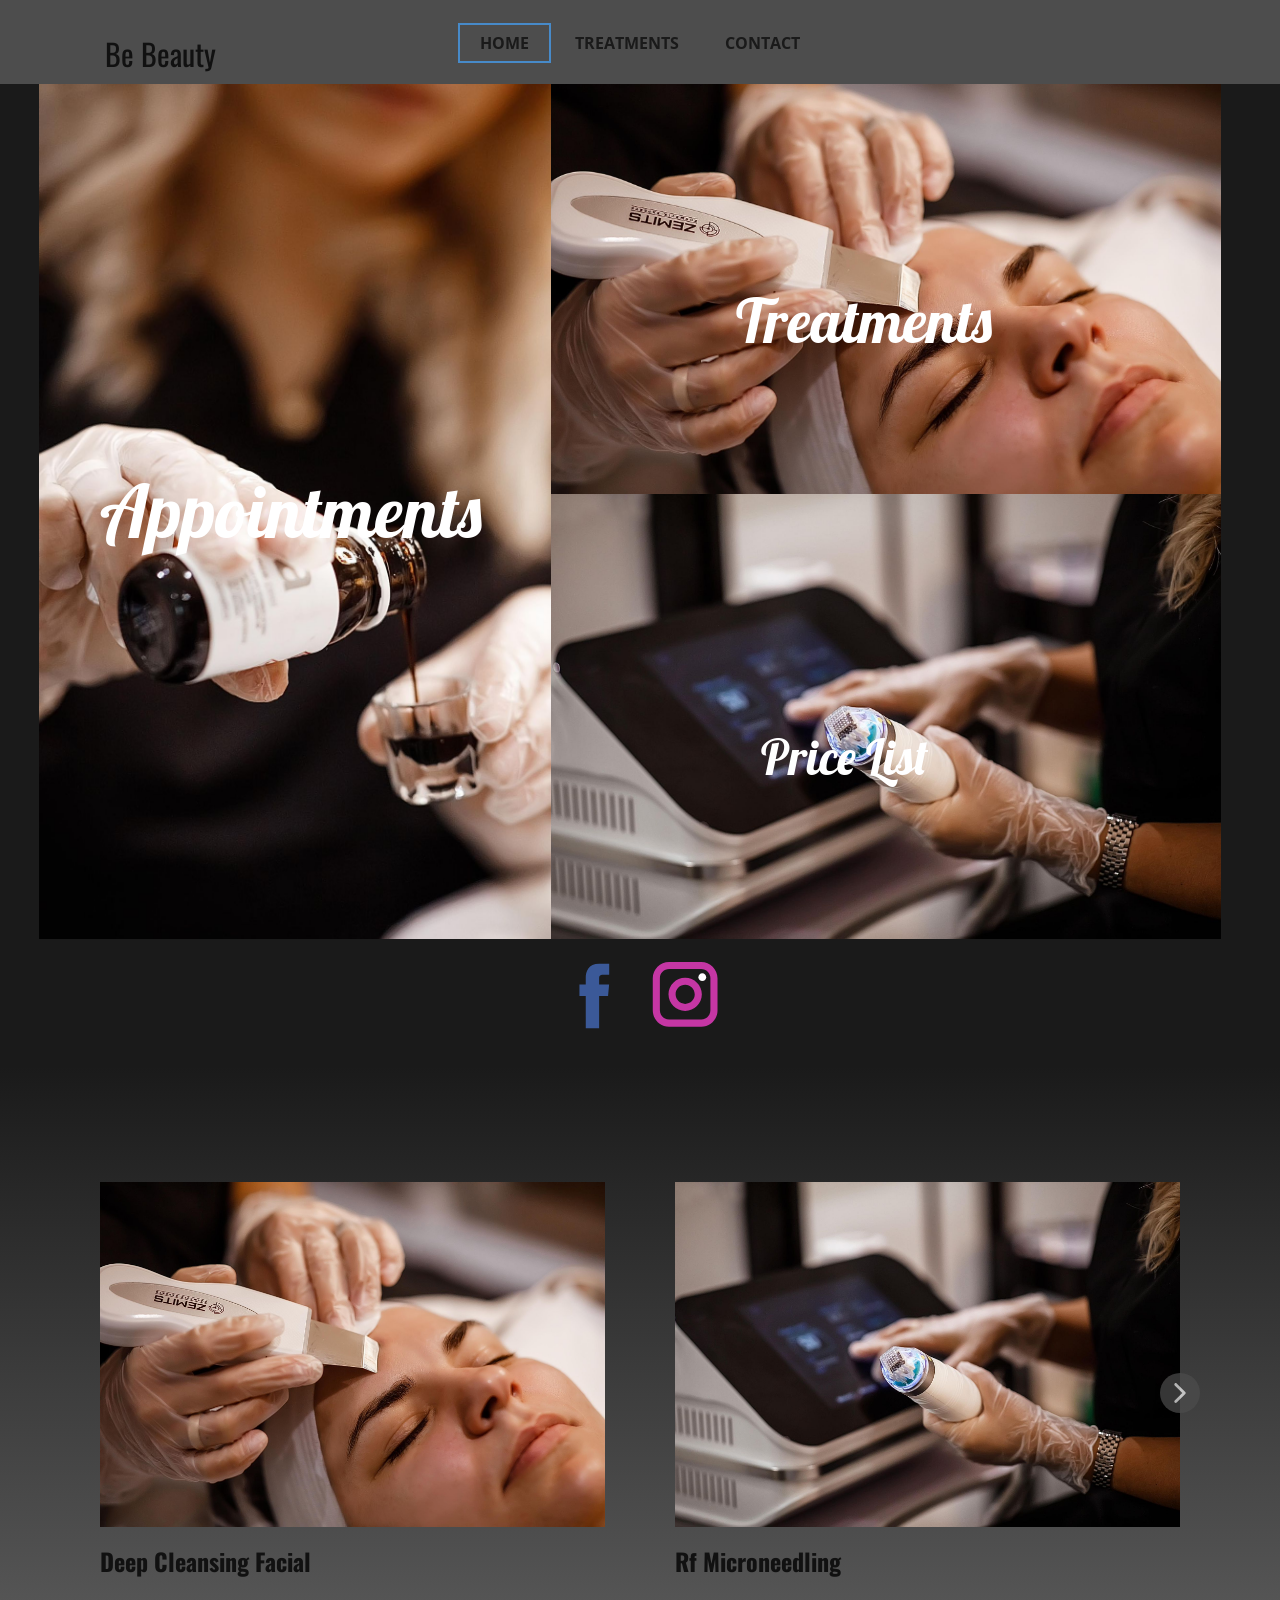
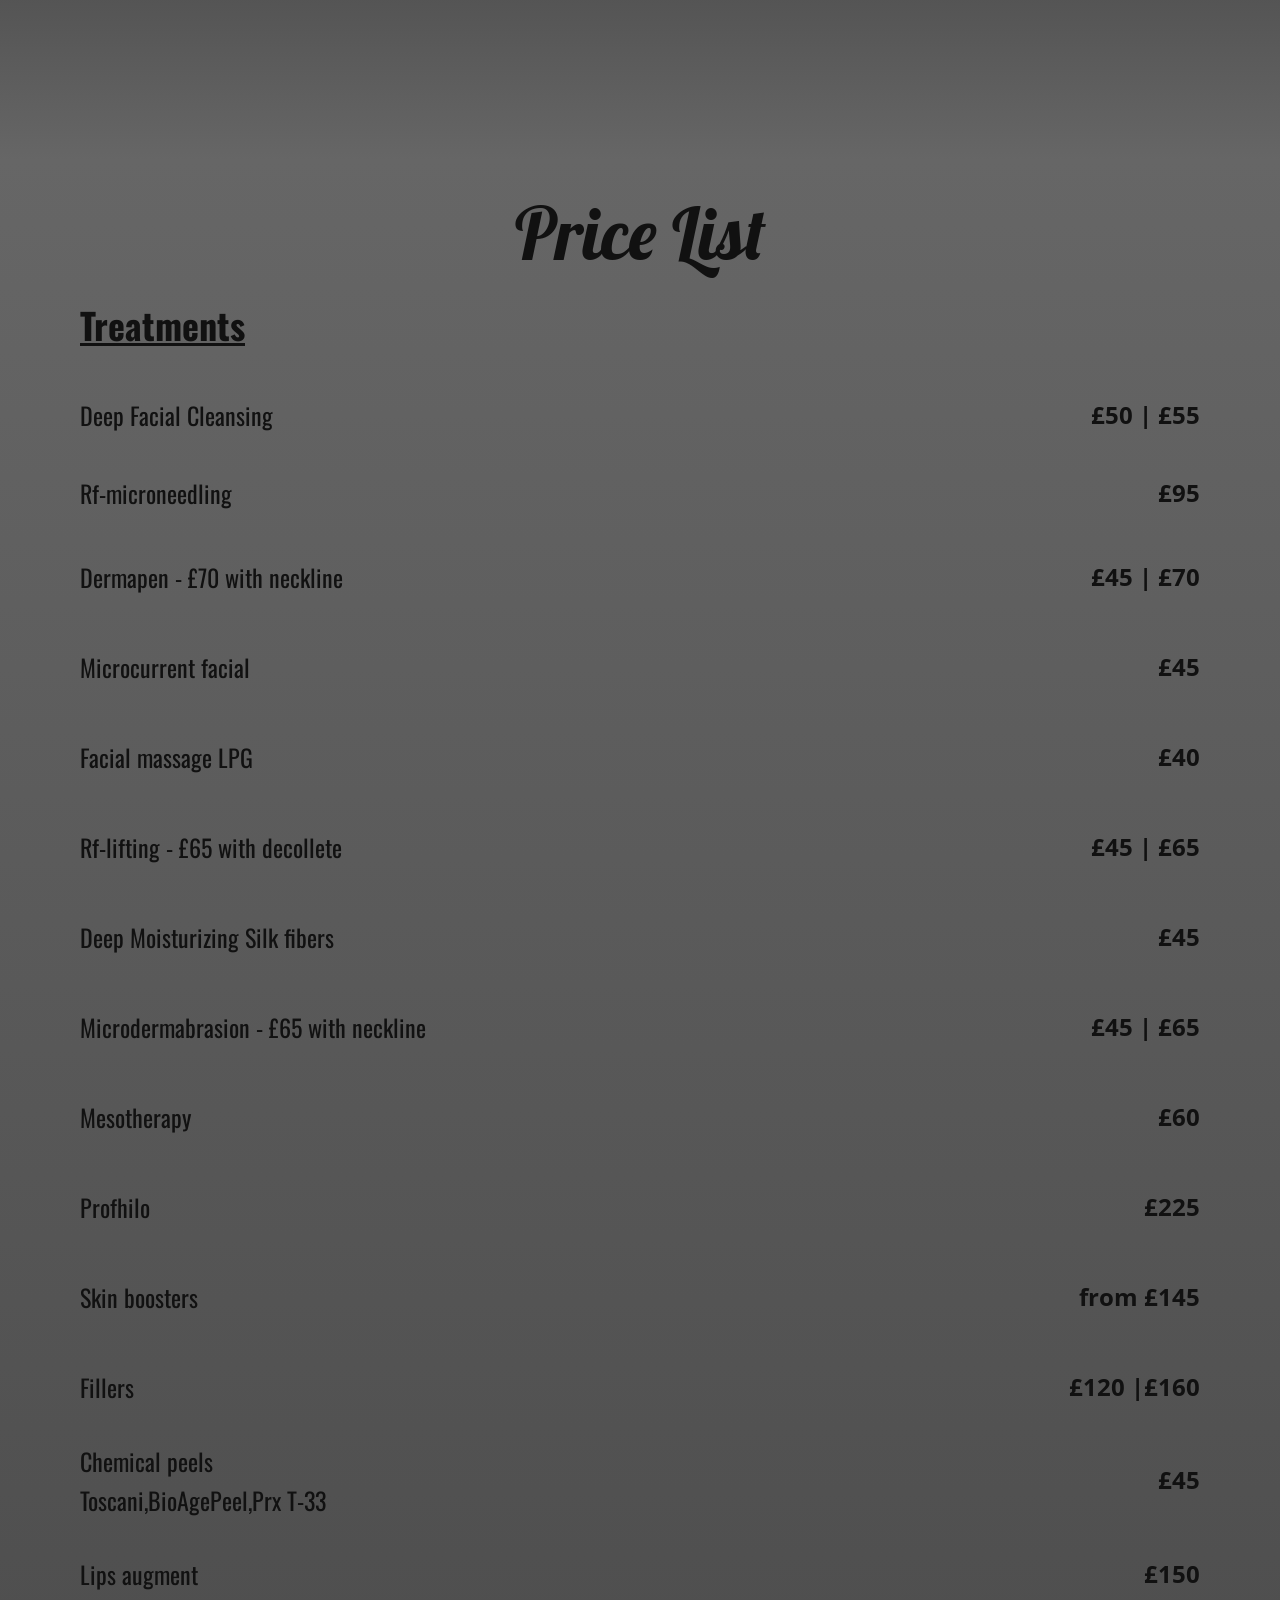
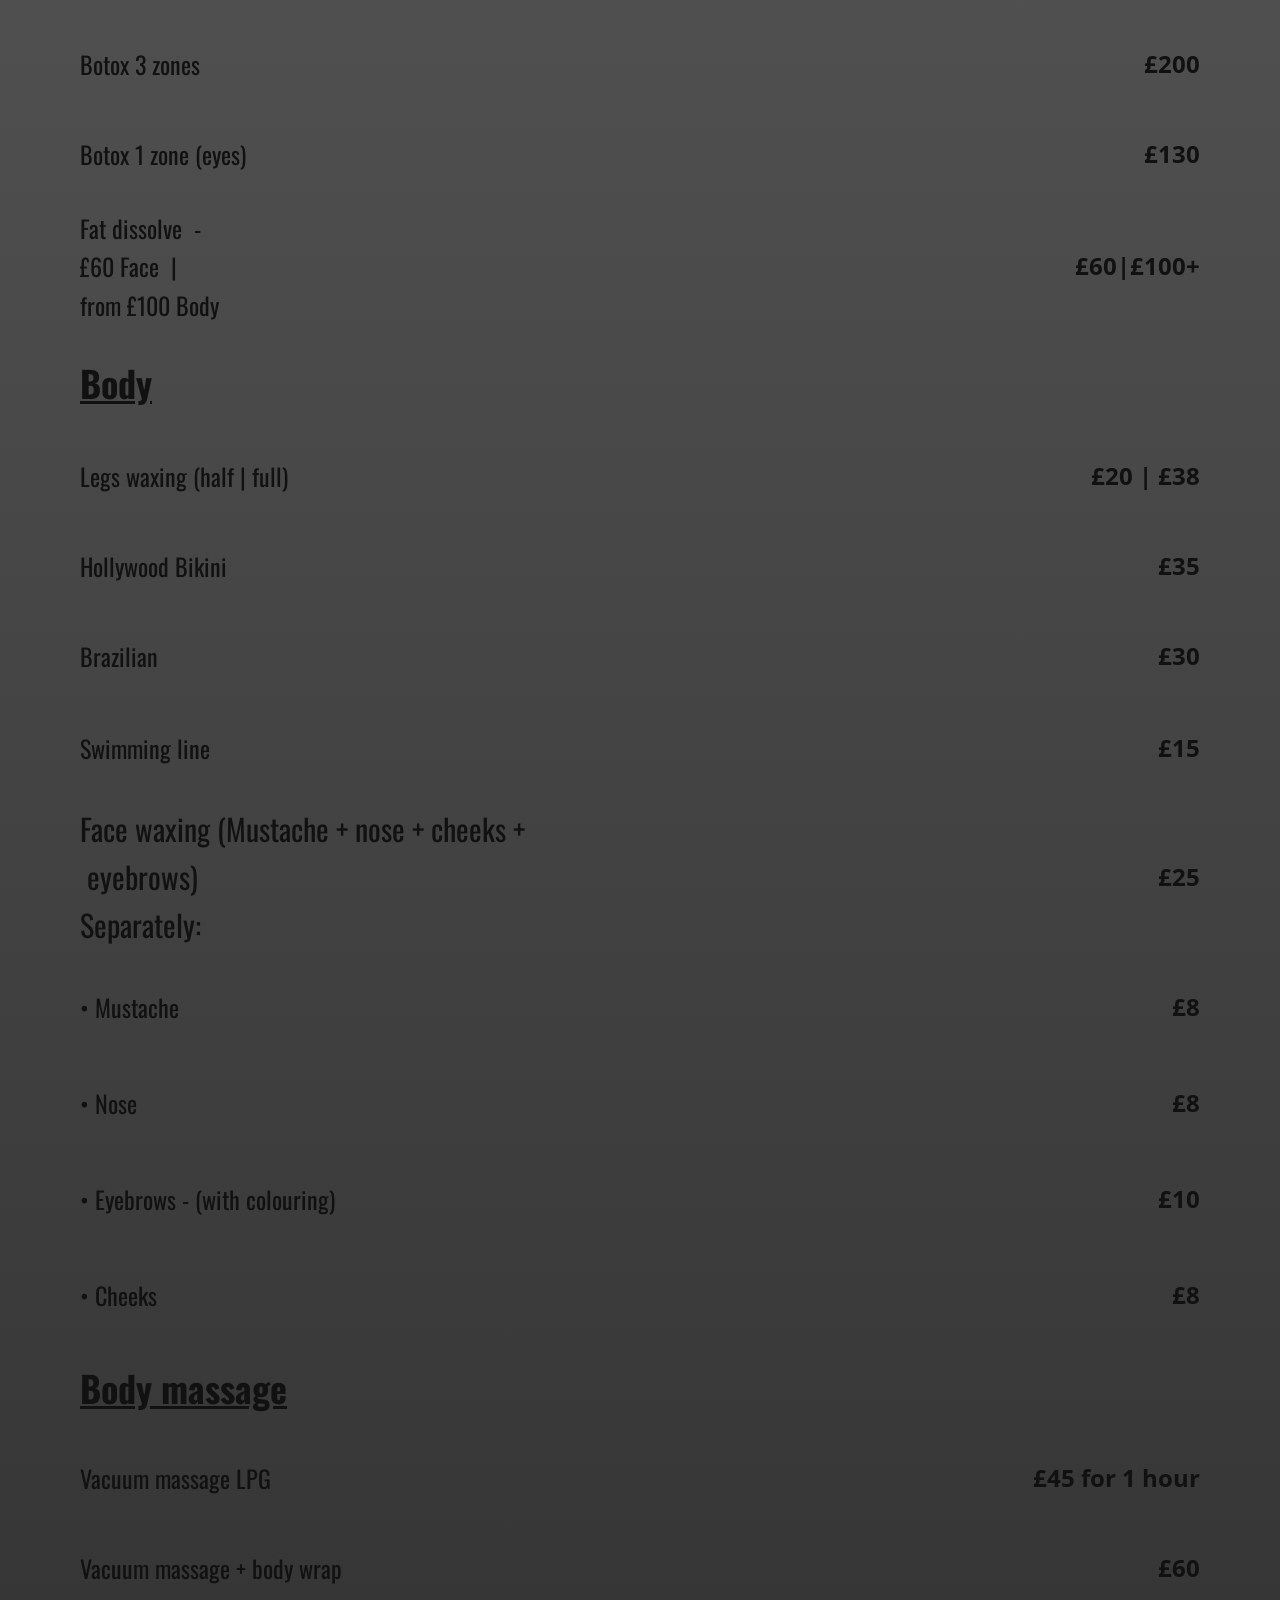
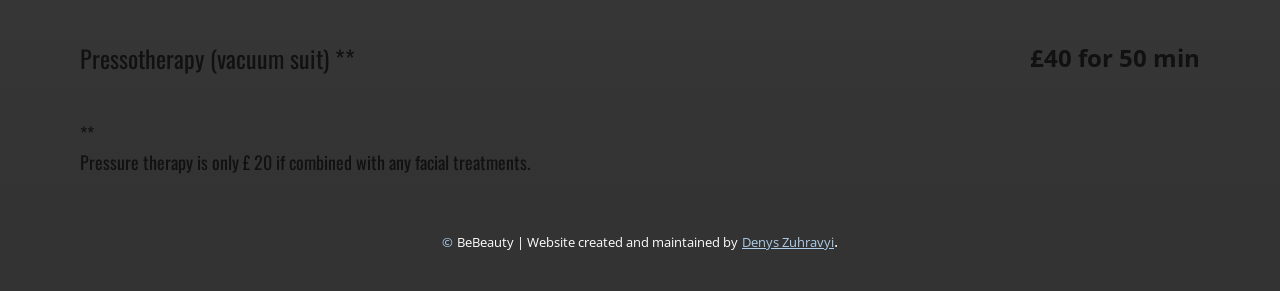
<file: index.html>
<!DOCTYPE html>
<html style="font-size: 16px;" lang="en"><head>
    <meta name="viewport" content="width=device-width, initial-scale=1.0">
    <meta charset="utf-8">
    <meta name="keywords" content="Treatm​ents, Price List">
    <meta name="description" content="">
    <title>Home</title>
    <link rel="stylesheet" href="nicepage.css" media="screen">
<link rel="stylesheet" href="Home.css" media="screen">
    <script class="u-script" type="text/javascript" src="jquery.js" defer=""></script>
    <script class="u-script" type="text/javascript" src="nicepage.js" defer=""></script>
    <meta name="generator" content="Nicepage 5.0.7, nicepage.com">
    
    <link id="u-theme-google-font" rel="stylesheet" href="https://fonts.googleapis.com/css?family=Roboto:100,100i,300,300i,400,400i,500,500i,700,700i,900,900i|Open+Sans:300,300i,400,400i,500,500i,600,600i,700,700i,800,800i">
    <link id="u-page-google-font" rel="stylesheet" href="https://fonts.googleapis.com/css?family=Lobster:400|Oswald:200,300,400,500,600,700">
    
    
    
    
    <script type="application/ld+json">{
		"@context": "http://schema.org",
		"@type": "Organization",
		"name": ""
}</script>
    <meta name="theme-color" content="#478ac9">
    <meta property="og:title" content="Home">
    <meta property="og:type" content="website">
  </head>
  <body data-home-page="Home.html" data-home-page-title="Home" class="u-body u-overlap u-xl-mode" data-lang="en"><header class="u-clearfix u-gradient u-header u-sticky u-sticky-cad2 u-header" id="sec-09fa"><div class="u-clearfix u-sheet u-sheet-1">
        <nav class="u-menu u-menu-one-level u-offcanvas u-menu-1" data-responsive-from="XS">
          <div class="menu-collapse" style="font-size: 1rem; letter-spacing: 0px; font-weight: 700; text-transform: uppercase;">
            <a class="u-button-style u-custom-active-border-color u-custom-border u-custom-border-color u-custom-borders u-custom-hover-border-color u-custom-left-right-menu-spacing u-custom-padding-bottom u-custom-text-active-color u-custom-text-color u-custom-text-decoration u-custom-text-hover-color u-custom-top-bottom-menu-spacing u-nav-link u-text-active-palette-1-base u-text-hover-palette-2-base" href="#" style="">
              <svg class="u-svg-link" preserveAspectRatio="xMidYMin slice" viewBox="0 0 42 42" style=""><use xmlns:xlink="http://www.w3.org/1999/xlink" xlink:href="#svg-cdad"></use></svg>
              <svg class="u-svg-content" viewBox="0 0 42 42" x="0px" y="0px" id="svg-cdad" style="enable-background:new 0 0 42 42;"><path d="M37.059,16H26V4.941C26,2.224,23.718,0,21,0s-5,2.224-5,4.941V16H4.941C2.224,16,0,18.282,0,21s2.224,5,4.941,5H16v11.059
	C16,39.776,18.282,42,21,42s5-2.224,5-4.941V26h11.059C39.776,26,42,23.718,42,21S39.776,16,37.059,16z"></path></svg>
            </a>
          </div>
          <div class="u-custom-menu u-nav-container">
            <ul class="u-nav u-spacing-2 u-unstyled u-nav-1"><li class="u-nav-item"><a class="u-border-2 u-border-active-palette-1-base u-border-hover-palette-1-light-1 u-button-style u-nav-link u-text-active-grey-90 u-text-grey-90 u-text-hover-grey-90" href="Home.html" style="padding: 10px 20px;">Home</a>
</li><li class="u-nav-item"><a class="u-border-2 u-border-active-palette-1-base u-border-hover-palette-1-light-1 u-button-style u-nav-link u-text-active-grey-90 u-text-grey-90 u-text-hover-grey-90" href="Treatments.html" style="padding: 10px 20px;">Treatments</a>
</li><li class="u-nav-item"><a class="u-border-2 u-border-active-palette-1-base u-border-hover-palette-1-light-1 u-button-style u-nav-link u-text-active-grey-90 u-text-grey-90 u-text-hover-grey-90" href="Contact.html" style="padding: 10px 20px;">Contact</a>
</li></ul>
          </div>
          <div class="u-custom-menu u-nav-container-collapse">
            <div class="u-black u-container-style u-inner-container-layout u-menu-one-level u-opacity u-opacity-70 u-sidenav u-sidenav-1" data-offcanvas-width="192.5">
              <div class="u-inner-container-layout u-sidenav-overflow">
                <div class="u-menu-close"></div>
                <ul class="u-align-center u-nav u-popupmenu-items u-unstyled u-nav-2"><li class="u-nav-item"><a class="u-button-style u-nav-link" href="Home.html">Home</a>
</li><li class="u-nav-item"><a class="u-button-style u-nav-link" href="Treatments.html">Treatments</a>
</li><li class="u-nav-item"><a class="u-button-style u-nav-link" href="Contact.html">Contact</a>
</li></ul>
              </div>
            </div>
            <div class="u-black u-menu-overlay u-opacity u-opacity-0"></div>
          </div>
        </nav>
        <p class="u-custom-font u-font-oswald u-text u-text-1">Be Beauty</p>
      </div></header>
    <section class="u-clearfix u-gradient u-section-1" id="sec-1fcc">
      <div class="u-clearfix u-sheet u-sheet-1">
        <img class="u-image u-image-round u-image-1" src="images/WhatsAppImage2023-02-05at18.05.33.jpeg" alt="" data-image-width="1366" data-image-height="2048" data-href="Contact.html" title="Contact">
        <img class="u-image u-image-round u-image-2" src="images/WhatsAppImage2023-02-05at18.06.17.jpeg" alt="" data-image-width="2048" data-image-height="1366" data-href="Treatments.html" title="Treatments">
        <img class="u-image u-image-round u-image-3" src="images/WhatsAppImage2023-02-05at18.05.01.jpeg" alt="" data-image-width="2048" data-image-height="1330" data-href="Home.html#sec-2f7b">
        <h3 class="u-text u-text-default u-text-white u-text-1">
          <a class="u-active-none u-border-none u-btn u-button-link u-button-style u-hover-none u-none u-text-white u-btn-1" href="Contact.html">Appointments</a>
        </h3>
        <h2 class="u-custom-font u-font-lobster u-text u-text-grey-5 u-text-2">
          <a class="u-active-none u-border-none u-btn u-button-link u-button-style u-hover-none u-none u-text-white u-btn-2" href="Treatments.html">Treatm​ents</a>
        </h2>
        <h2 class="u-custom-font u-font-lobster u-text u-text-grey-5 u-text-3">
          <a class="u-active-none u-border-none u-btn u-button-link u-button-style u-hover-none u-none u-text-white u-btn-3" href="Home.html#sec-2f7b">Price List</a>
        </h2>
        <div class="u-social-icons u-spacing-10 u-social-icons-1">
          <a class="u-social-url" title="facebook" target="_blank" href="https://facebook.com/profile.php?id=100009919531616"><span class="u-icon u-social-facebook u-social-icon u-icon-1"><svg class="u-svg-link" preserveAspectRatio="xMidYMin slice" viewBox="0 0 112 112" style=""><use xmlns:xlink="http://www.w3.org/1999/xlink" xlink:href="#svg-b110"></use></svg><svg class="u-svg-content" viewBox="0 0 112 112" x="0" y="0" id="svg-b110"><path fill="currentColor" d="M75.5,28.8H65.4c-1.5,0-4,0.9-4,4.3v9.4h13.9l-1.5,15.8H61.4v45.1H42.8V58.3h-8.8V42.4h8.8V32.2
c0-7.4,3.4-18.8,18.8-18.8h13.8v15.4H75.5z"></path></svg></span>
          </a>
          <a class="u-social-url" title="instagram" target="_blank" href="https://instagram.com/dana.pasl"><span class="u-icon u-social-icon u-social-instagram u-icon-2"><svg class="u-svg-link" preserveAspectRatio="xMidYMin slice" viewBox="0 0 112 112" style=""><use xmlns:xlink="http://www.w3.org/1999/xlink" xlink:href="#svg-58d8"></use></svg><svg class="u-svg-content" viewBox="0 0 112 112" x="0" y="0" id="svg-58d8"><path fill="currentColor" d="M55.9,32.9c-12.8,0-23.2,10.4-23.2,23.2s10.4,23.2,23.2,23.2s23.2-10.4,23.2-23.2S68.7,32.9,55.9,32.9z
	 M55.9,69.4c-7.4,0-13.3-6-13.3-13.3c-0.1-7.4,6-13.3,13.3-13.3s13.3,6,13.3,13.3C69.3,63.5,63.3,69.4,55.9,69.4z"></path><path fill="#FFFFFF" d="M79.7,26.8c-3,0-5.4,2.5-5.4,5.4s2.5,5.4,5.4,5.4c3,0,5.4-2.5,5.4-5.4S82.7,26.8,79.7,26.8z"></path><path fill="currentColor" d="M78.2,11H33.5C21,11,10.8,21.3,10.8,33.7v44.7c0,12.6,10.2,22.8,22.7,22.8h44.7c12.6,0,22.7-10.2,22.7-22.7
	V33.7C100.8,21.1,90.6,11,78.2,11z M91,78.4c0,7.1-5.8,12.8-12.8,12.8H33.5c-7.1,0-12.8-5.8-12.8-12.8V33.7
	c0-7.1,5.8-12.8,12.8-12.8h44.7c7.1,0,12.8,5.8,12.8,12.8V78.4z"></path></svg></span>
          </a>
        </div>
      </div>
    </section>
    <section class="u-align-center u-clearfix u-gradient u-section-2" id="sec-ed28">
      <div class="u-clearfix u-sheet u-valign-middle-lg u-valign-middle-xl u-sheet-1">
        <div class="u-expanded-width u-layout-horizontal u-list u-list-1">
          <div class="u-repeater u-repeater-1">
            <div class="u-align-left u-container-style u-list-item u-repeater-item">
              <div class="u-container-layout u-similar-container u-container-layout-1">
                <img class="u-expanded-width u-image u-image-default u-image-1" alt="" data-image-width="2048" data-image-height="1366" src="images/WhatsAppImage2023-02-05at18.06.17.jpeg">
                <h4 class="u-custom-font u-font-oswald u-text u-text-1"> Deep Cleansing Facial</h4>
              </div>
            </div>
            <div class="u-align-left u-container-style u-list-item u-repeater-item">
              <div class="u-container-layout u-similar-container u-container-layout-2">
                <img class="u-expanded-width u-image u-image-default u-image-2" alt="" data-image-width="2048" data-image-height="1330" src="images/WhatsAppImage2023-02-05at18.05.01.jpeg">
                <h4 class="u-custom-font u-font-oswald u-text u-text-2"> Rf Microneedling</h4>
              </div>
            </div>
            <div class="u-align-left u-container-style u-list-item u-repeater-item">
              <div class="u-container-layout u-similar-container u-container-layout-3">
                <img class="u-expanded-width u-image u-image-default u-image-3" alt="" data-image-width="2048" data-image-height="1410" src="images/WhatsAppImage2023-02-05at18.06.46.jpeg">
                <h4 class="u-custom-font u-font-oswald u-text u-text-3"> Diamond Microdermabrasion</h4>
              </div>
            </div>
            <div class="u-align-left u-container-style u-list-item u-repeater-item">
              <div class="u-container-layout u-similar-container u-container-layout-4">
                <img class="u-expanded-width u-image u-image-default u-image-4" alt="" data-image-width="2048" data-image-height="1384" src="images/WhatsAppImage2023-02-05at18.44.57.jpeg">
                <h4 class="u-custom-font u-font-oswald u-text u-text-4"> No Needle Mesotherapy</h4>
              </div>
            </div>
            <div class="u-align-left u-container-style u-list-item u-repeater-item">
              <div class="u-container-layout u-similar-container u-container-layout-5">
                <img class="u-expanded-width u-image u-image-default u-image-5" alt="" data-image-width="2048" data-image-height="1366" src="images/WhatsAppImage2023-02-05at18.45.17.jpeg">
                <h4 class="u-custom-font u-font-oswald u-text u-text-5">Peels</h4>
              </div>
            </div>
          </div>
          <a class="u-absolute-vcenter u-gallery-nav u-gallery-nav-prev u-grey-70 u-icon-circle u-opacity u-opacity-70 u-spacing-10 u-text-white u-gallery-nav-1" href="#" role="button">
            <span aria-hidden="true">
              <svg viewBox="0 0 451.847 451.847"><path d="M97.141,225.92c0-8.095,3.091-16.192,9.259-22.366L300.689,9.27c12.359-12.359,32.397-12.359,44.751,0
c12.354,12.354,12.354,32.388,0,44.748L173.525,225.92l171.903,171.909c12.354,12.354,12.354,32.391,0,44.744
c-12.354,12.365-32.386,12.365-44.745,0l-194.29-194.281C100.226,242.115,97.141,234.018,97.141,225.92z"></path></svg>
            </span>
            <span class="sr-only">
              <svg viewBox="0 0 451.847 451.847"><path d="M97.141,225.92c0-8.095,3.091-16.192,9.259-22.366L300.689,9.27c12.359-12.359,32.397-12.359,44.751,0
c12.354,12.354,12.354,32.388,0,44.748L173.525,225.92l171.903,171.909c12.354,12.354,12.354,32.391,0,44.744
c-12.354,12.365-32.386,12.365-44.745,0l-194.29-194.281C100.226,242.115,97.141,234.018,97.141,225.92z"></path></svg>
            </span>
          </a>
          <a class="u-absolute-vcenter u-gallery-nav u-gallery-nav-next u-grey-70 u-icon-circle u-opacity u-opacity-70 u-spacing-10 u-text-white u-gallery-nav-2" href="#" role="button">
            <span aria-hidden="true">
              <svg viewBox="0 0 451.846 451.847"><path d="M345.441,248.292L151.154,442.573c-12.359,12.365-32.397,12.365-44.75,0c-12.354-12.354-12.354-32.391,0-44.744
L278.318,225.92L106.409,54.017c-12.354-12.359-12.354-32.394,0-44.748c12.354-12.359,32.391-12.359,44.75,0l194.287,194.284
c6.177,6.18,9.262,14.271,9.262,22.366C354.708,234.018,351.617,242.115,345.441,248.292z"></path></svg>
            </span>
            <span class="sr-only">
              <svg viewBox="0 0 451.846 451.847"><path d="M345.441,248.292L151.154,442.573c-12.359,12.365-32.397,12.365-44.75,0c-12.354-12.354-12.354-32.391,0-44.744
L278.318,225.92L106.409,54.017c-12.354-12.359-12.354-32.394,0-44.748c12.354-12.359,32.391-12.359,44.75,0l194.287,194.284
c6.177,6.18,9.262,14.271,9.262,22.366C354.708,234.018,351.617,242.115,345.441,248.292z"></path></svg>
            </span>
          </a>
        </div>
      </div>
    </section>
    <section class="u-align-center u-clearfix u-gradient u-section-3" id="sec-2f7b">
      <div class="u-clearfix u-sheet u-sheet-1">
        <h1 class="u-custom-font u-font-lobster u-text u-text-default u-title u-text-1">Price List</h1>
        <div class="u-expanded-width u-table u-table-responsive u-table-1">
          <table class="u-table-entity">
            <colgroup>
              <col width="47.5%">
              <col width="52.5%">
            </colgroup>
            <thead class="u-table-header">
              <tr style="height: 103px;">
                <th class="u-custom-font u-font-oswald u-table-cell u-table-cell-1">
                  <span style="font-weight: 700; text-decoration: underline !important; font-size: 2.25rem;">Treatments </span>
                </th>
                <th class="u-table-cell">
                  <br>
                </th>
              </tr>
            </thead>
            <tbody class="u-table-body">
              <tr style="height: 78px;">
                <td class="u-custom-font u-font-oswald u-table-cell u-table-cell-3">Deep Facial Cleansing</td>
                <td class="u-align-right u-table-cell u-table-cell-4">£50 | £55</td>
              </tr>
              <tr style="height: 78px;">
                <td class="u-custom-font u-font-oswald u-table-cell u-table-cell-5">Rf-microneedling</td>
                <td class="u-align-right u-table-cell u-table-cell-6">£95</td>
              </tr>
              <tr style="height: 90px;">
                <td class="u-custom-font u-font-oswald u-table-cell u-table-cell-7">Dermapen - £70 with neckline</td>
                <td class="u-align-right u-table-cell u-table-cell-8">£45 | £70</td>
              </tr>
              <tr style="height: 90px;">
                <td class="u-custom-font u-font-oswald u-table-cell u-table-cell-9">Microcurrent facial&nbsp;</td>
                <td class="u-align-right u-table-cell u-table-cell-10">£45</td>
              </tr>
              <tr style="height: 90px;">
                <td class="u-custom-font u-font-oswald u-table-cell u-table-cell-11">Facial massage LPG</td>
                <td class="u-align-right u-table-cell u-table-cell-12">£40</td>
              </tr>
              <tr style="height: 90px;">
                <td class="u-custom-font u-font-oswald u-table-cell u-table-cell-13">Rf-lifting - £65 with decollete</td>
                <td class="u-align-right u-table-cell u-table-cell-14">£45 | £65</td>
              </tr>
              <tr style="height: 90px;">
                <td class="u-custom-font u-font-oswald u-table-cell u-table-cell-15">Deep Moisturizing Silk fibers</td>
                <td class="u-align-right u-table-cell u-table-cell-16">£45</td>
              </tr>
              <tr style="height: 90px;">
                <td class="u-custom-font u-font-oswald u-table-cell u-table-cell-17">Microdermabrasion - £65 with neckline</td>
                <td class="u-align-right u-table-cell u-table-cell-18">&nbsp;£45 | £65</td>
              </tr>
              <tr style="height: 90px;">
                <td class="u-custom-font u-font-oswald u-table-cell u-table-cell-19">Mesotherapy</td>
                <td class="u-align-right u-table-cell u-table-cell-20">£60</td>
              </tr>
              <tr style="height: 90px;">
                <td class="u-custom-font u-font-oswald u-table-cell u-table-cell-21">Profhilo </td>
                <td class="u-align-right u-table-cell u-table-cell-22">£225</td>
              </tr>
              <tr style="height: 90px;">
                <td class="u-custom-font u-font-oswald u-table-cell u-table-cell-23">Skin boosters </td>
                <td class="u-align-right u-table-cell u-table-cell-24">from £145</td>
              </tr>
              <tr style="height: 90px;">
                <td class="u-custom-font u-font-oswald u-table-cell u-table-cell-25">Fillers</td>
                <td class="u-align-center-xs u-align-right-lg u-align-right-md u-align-right-sm u-align-right-xl u-table-cell u-table-cell-26">£120 |£160</td>
              </tr>
              <tr style="height: 96px;">
                <td class="u-custom-font u-font-oswald u-table-cell u-table-cell-27">Chemical peels <br>Toscani,BioAgePeel,Prx T-33
                </td>
                <td class="u-align-right u-table-cell u-table-cell-28">£45</td>
              </tr>
              <tr style="height: 90px;">
                <td class="u-custom-font u-font-oswald u-table-cell u-table-cell-29">Lips augment</td>
                <td class="u-align-right u-table-cell u-table-cell-30">£150</td>
              </tr>
              <tr style="height: 90px;">
                <td class="u-custom-font u-font-oswald u-table-cell u-table-cell-31">Botox 3 zones</td>
                <td class="u-align-right u-table-cell u-table-cell-32">£200</td>
              </tr>
              <tr style="height: 90px;">
                <td class="u-custom-font u-font-oswald u-table-cell u-table-cell-33">Botox 1 zone  (eyes)</td>
                <td class="u-align-right u-table-cell u-table-cell-34">£130</td>
              </tr>
              <tr style="height: 103px;">
                <td class="u-custom-font u-font-oswald u-table-cell u-table-cell-35">Fat dissolve&nbsp; -&nbsp;<br>£60 Face&nbsp; |&nbsp;<br>from £100 Body
                </td>
                <td class="u-align-right u-table-cell u-table-cell-36">
                  <span style="font-size: 0.875rem;"></span>£60|£100+
                </td>
              </tr>
              <tr style="height: 90px;">
                <td class="u-custom-font u-font-oswald u-table-cell u-table-cell-37">
                  <span style="font-size: 2.25rem; text-decoration: underline !important; font-weight: 700;">Body</span>
                </td>
                <td class="u-align-right u-table-cell u-table-cell-38">
                  <br>
                  <br>
                </td>
              </tr>
              <tr style="height: 90px;">
                <td class="u-custom-font u-font-oswald u-table-cell u-table-cell-39">Legs waxing  (half | full)</td>
                <td class="u-align-right u-table-cell u-table-cell-40">£20 | £38</td>
              </tr>
              <tr style="height: 90px;">
                <td class="u-custom-font u-font-oswald u-table-cell u-table-cell-41">Hollywood Bikini</td>
                <td class="u-align-right u-table-cell u-table-cell-42">£35</td>
              </tr>
              <tr style="height: 90px;">
                <td class="u-custom-font u-font-oswald u-table-cell u-table-cell-43">Brazilian</td>
                <td class="u-align-right u-table-cell u-table-cell-44">£30</td>
              </tr>
              <tr style="height: 94px;">
                <td class="u-custom-font u-font-oswald u-table-cell u-table-cell-45">Swimming line</td>
                <td class="u-align-right u-table-cell u-table-cell-46">&nbsp;£15</td>
              </tr>
              <tr style="height: 111px;">
                <td class="u-custom-font u-font-oswald u-table-cell u-table-cell-47">Face waxing  (Mustache + nose + cheeks +&nbsp; &nbsp;eyebrows)&nbsp; &nbsp;&nbsp;<br>Separately:<br>
                </td>
                <td class="u-align-right u-table-cell u-table-cell-48"> £25<br>
                </td>
              </tr>
              <tr style="height: 96px;">
                <td class="u-custom-font u-font-oswald u-table-cell u-table-cell-49">• Mustache</td>
                <td class="u-align-right u-table-cell u-table-cell-50">£8</td>
              </tr>
              <tr style="height: 96px;">
                <td class="u-custom-font u-font-oswald u-table-cell u-table-cell-51">•&nbsp;Nose</td>
                <td class="u-align-right u-table-cell u-table-cell-52">£8</td>
              </tr>
              <tr style="height: 96px;">
                <td class="u-custom-font u-font-oswald u-table-cell u-table-cell-53">•&nbsp;Eyebrows - (with colouring)</td>
                <td class="u-align-right u-table-cell u-table-cell-54">£10</td>
              </tr>
              <tr style="height: 96px;">
                <td class="u-custom-font u-font-oswald u-table-cell u-table-cell-55">•&nbsp;Cheeks&nbsp;</td>
                <td class="u-align-right u-table-cell u-table-cell-56">£8</td>
              </tr>
              <tr style="height: 90px;">
                <td class="u-custom-font u-font-oswald u-table-cell u-table-cell-57">Body massage<span style="text-decoration: underline !important;">
                    <span style="font-weight: 700;">
                      <span style="font-size: 2.25rem;"></span>
                    </span>
                  </span>
                </td>
                <td class="u-table-cell"></td>
              </tr>
              <tr style="height: 90px;">
                <td class="u-custom-font u-font-oswald u-table-cell u-table-cell-59">Vacuum massage LPG</td>
                <td class="u-align-right u-table-cell u-table-cell-60">£45 for 1 hour</td>
              </tr>
              <tr style="height: 90px;">
                <td class="u-custom-font u-font-oswald u-table-cell u-table-cell-61">Vacuum massage + body wrap&nbsp;</td>
                <td class="u-align-right u-table-cell u-table-cell-62">£60</td>
              </tr>
              <tr style="height: 90px;">
                <td class="u-custom-font u-font-oswald u-table-cell u-table-cell-63">Pressotherapy (vacuum suit) **</td>
                <td class="u-align-right u-table-cell u-table-cell-64">£40 for 50 min</td>
              </tr>
              <tr style="height: 90px;">
                <td class="u-custom-font u-font-oswald u-table-cell u-table-cell-65">** <br>Pressure therapy is only £ 20 if combined with any facial treatments.&nbsp;<br>
                </td>
                <td class="u-table-cell"></td>
              </tr>
            </tbody>
          </table>
        </div>
      </div>
    </section>
    
    
<section class="u-backlink u-clearfix u-grey-80"> <a class="u-text"> <span>&copy;</span> </a> <p class="u-text"> <span> BeBeauty | Website created and maintained by</span> </p> <a class="u-link" href="#"> <span>Denys Zuhravyi</span> </a>. </section>
  
  
</body></html>
</file>
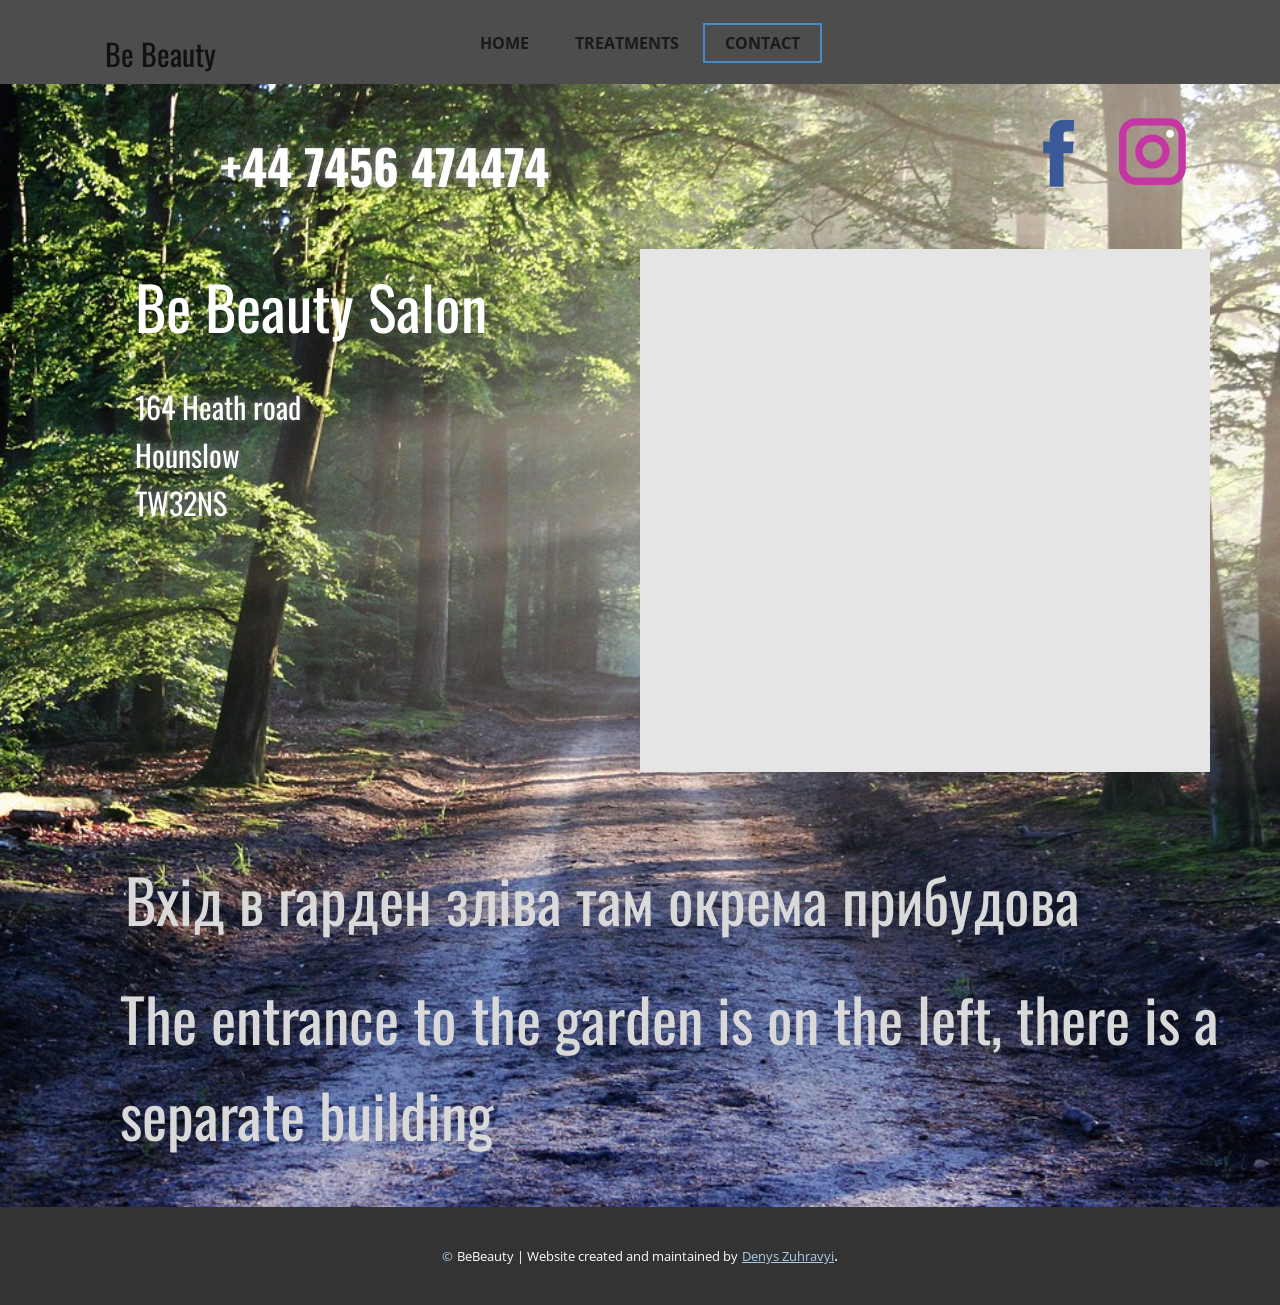
<file: Contact.html>
<!DOCTYPE html>
<html style="font-size: 16px;" lang="en"><head>
    <meta name="viewport" content="width=device-width, initial-scale=1.0">
    <meta charset="utf-8">
    <meta name="keywords" content="Be Beauty Salon">
    <meta name="description" content="">
    <title>Contact</title>
    <link rel="stylesheet" href="nicepage.css" media="screen">
<link rel="stylesheet" href="Contact.css" media="screen">
    <script class="u-script" type="text/javascript" src="jquery.js" defer=""></script>
    <script class="u-script" type="text/javascript" src="nicepage.js" defer=""></script>
    <meta name="generator" content="Nicepage 5.0.7, nicepage.com">
    <link id="u-theme-google-font" rel="stylesheet" href="https://fonts.googleapis.com/css?family=Roboto:100,100i,300,300i,400,400i,500,500i,700,700i,900,900i|Open+Sans:300,300i,400,400i,500,500i,600,600i,700,700i,800,800i">
    <link id="u-page-google-font" rel="stylesheet" href="https://fonts.googleapis.com/css?family=Oswald:200,300,400,500,600,700">
    
    
    <script type="application/ld+json">{
		"@context": "http://schema.org",
		"@type": "Organization",
		"name": ""
}</script>
    <meta name="theme-color" content="#478ac9">
    <meta property="og:title" content="Contact">
    <meta property="og:type" content="website">
  </head>
  <body class="u-body u-xl-mode" data-lang="en"><header class="u-clearfix u-gradient u-header u-sticky u-sticky-cad2 u-header" id="sec-09fa"><div class="u-clearfix u-sheet u-sheet-1">
        <nav class="u-menu u-menu-one-level u-offcanvas u-menu-1" data-responsive-from="XS">
          <div class="menu-collapse" style="font-size: 1rem; letter-spacing: 0px; font-weight: 700; text-transform: uppercase;">
            <a class="u-button-style u-custom-active-border-color u-custom-border u-custom-border-color u-custom-borders u-custom-hover-border-color u-custom-left-right-menu-spacing u-custom-padding-bottom u-custom-text-active-color u-custom-text-color u-custom-text-decoration u-custom-text-hover-color u-custom-top-bottom-menu-spacing u-nav-link u-text-active-palette-1-base u-text-hover-palette-2-base" href="#" style="">
              <svg class="u-svg-link" preserveAspectRatio="xMidYMin slice" viewBox="0 0 42 42" style=""><use xmlns:xlink="http://www.w3.org/1999/xlink" xlink:href="#svg-cdad"></use></svg>
              <svg class="u-svg-content" viewBox="0 0 42 42" x="0px" y="0px" id="svg-cdad" style="enable-background:new 0 0 42 42;"><path d="M37.059,16H26V4.941C26,2.224,23.718,0,21,0s-5,2.224-5,4.941V16H4.941C2.224,16,0,18.282,0,21s2.224,5,4.941,5H16v11.059
	C16,39.776,18.282,42,21,42s5-2.224,5-4.941V26h11.059C39.776,26,42,23.718,42,21S39.776,16,37.059,16z"></path></svg>
            </a>
          </div>
          <div class="u-custom-menu u-nav-container">
            <ul class="u-nav u-spacing-2 u-unstyled u-nav-1"><li class="u-nav-item"><a class="u-border-2 u-border-active-palette-1-base u-border-hover-palette-1-light-1 u-button-style u-nav-link u-text-active-grey-90 u-text-grey-90 u-text-hover-grey-90" href="Home.html" style="padding: 10px 20px;">Home</a>
</li><li class="u-nav-item"><a class="u-border-2 u-border-active-palette-1-base u-border-hover-palette-1-light-1 u-button-style u-nav-link u-text-active-grey-90 u-text-grey-90 u-text-hover-grey-90" href="Treatments.html" style="padding: 10px 20px;">Treatments</a>
</li><li class="u-nav-item"><a class="u-border-2 u-border-active-palette-1-base u-border-hover-palette-1-light-1 u-button-style u-nav-link u-text-active-grey-90 u-text-grey-90 u-text-hover-grey-90" href="Contact.html" style="padding: 10px 20px;">Contact</a>
</li></ul>
          </div>
          <div class="u-custom-menu u-nav-container-collapse">
            <div class="u-black u-container-style u-inner-container-layout u-menu-one-level u-opacity u-opacity-70 u-sidenav u-sidenav-1" data-offcanvas-width="192.5">
              <div class="u-inner-container-layout u-sidenav-overflow">
                <div class="u-menu-close"></div>
                <ul class="u-align-center u-nav u-popupmenu-items u-unstyled u-nav-2"><li class="u-nav-item"><a class="u-button-style u-nav-link" href="Home.html">Home</a>
</li><li class="u-nav-item"><a class="u-button-style u-nav-link" href="Treatments.html">Treatments</a>
</li><li class="u-nav-item"><a class="u-button-style u-nav-link" href="Contact.html">Contact</a>
</li></ul>
              </div>
            </div>
            <div class="u-black u-menu-overlay u-opacity u-opacity-0"></div>
          </div>
        </nav>
        <p class="u-custom-font u-font-oswald u-text u-text-1">Be Beauty</p>
      </div></header>
    <section class="u-clearfix u-image u-section-1" id="sec-767a" data-image-width="1280" data-image-height="853">
      <div class="u-clearfix u-sheet u-sheet-1">
        <div class="u-social-icons u-spacing-10 u-social-icons-1">
          <a class="u-social-url" title="facebook" target="_blank" href="https://www.facebook.com/profile.php?id=100009919531616"><span class="u-icon u-social-facebook u-social-icon u-icon-1"><svg class="u-svg-link" preserveAspectRatio="xMidYMin slice" viewBox="0 0 112 112" style=""><use xmlns:xlink="http://www.w3.org/1999/xlink" xlink:href="#svg-f075"></use></svg><svg class="u-svg-content" viewBox="0 0 112 112" x="0" y="0" id="svg-f075"><path fill="currentColor" d="M75.5,28.8H65.4c-1.5,0-4,0.9-4,4.3v9.4h13.9l-1.5,15.8H61.4v45.1H42.8V58.3h-8.8V42.4h8.8V32.2
c0-7.4,3.4-18.8,18.8-18.8h13.8v15.4H75.5z"></path></svg></span>
          </a>
          <a class="u-social-url" title="instagram" target="_blank" href="https://www.instagram.com/dana.pasl/"><span class="u-icon u-social-icon u-social-instagram u-icon-2"><svg class="u-svg-link" preserveAspectRatio="xMidYMin slice" viewBox="0 0 112 112" style=""><use xmlns:xlink="http://www.w3.org/1999/xlink" xlink:href="#svg-4c38"></use></svg><svg class="u-svg-content" viewBox="0 0 112 112" x="0" y="0" id="svg-4c38"><path fill="currentColor" d="M55.9,32.9c-12.8,0-23.2,10.4-23.2,23.2s10.4,23.2,23.2,23.2s23.2-10.4,23.2-23.2S68.7,32.9,55.9,32.9z
	 M55.9,69.4c-7.4,0-13.3-6-13.3-13.3c-0.1-7.4,6-13.3,13.3-13.3s13.3,6,13.3,13.3C69.3,63.5,63.3,69.4,55.9,69.4z"></path><path fill="#FFFFFF" d="M79.7,26.8c-3,0-5.4,2.5-5.4,5.4s2.5,5.4,5.4,5.4c3,0,5.4-2.5,5.4-5.4S82.7,26.8,79.7,26.8z"></path><path fill="currentColor" d="M78.2,11H33.5C21,11,10.8,21.3,10.8,33.7v44.7c0,12.6,10.2,22.8,22.7,22.8h44.7c12.6,0,22.7-10.2,22.7-22.7
	V33.7C100.8,21.1,90.6,11,78.2,11z M91,78.4c0,7.1-5.8,12.8-12.8,12.8H33.5c-7.1,0-12.8-5.8-12.8-12.8V33.7
	c0-7.1,5.8-12.8,12.8-12.8h44.7c7.1,0,12.8,5.8,12.8,12.8V78.4z"></path></svg></span>
          </a>
        </div>
        <p class="u-custom-font u-font-oswald u-text u-text-palette-5-light-2 u-text-1">
          <a class="u-active-none u-border-none u-btn u-button-link u-button-style u-hover-none u-none u-text-white u-btn-1" href="tel:+44 7456 474474">+44 7456 474474</a>
        </p>
        <div class="u-clearfix u-expanded-width u-layout-wrap u-layout-wrap-1">
          <div class="u-layout" style="">
            <div class="u-layout-row" style="">
              <div class="u-align-left-lg u-align-left-md u-align-left-sm u-align-left-xl u-container-style u-layout-cell u-left-cell u-size-30 u-layout-cell-1">
                <div class="u-container-layout u-container-layout-1">
                  <h2 class="u-align-center-xs u-custom-font u-font-oswald u-text u-text-white u-text-2">Be Beauty Salon</h2>
                  <p class="u-align-left-xs u-custom-font u-font-oswald u-text u-text-white u-text-3"> 164 Heath road <br>Hounslow <br>TW32NS<span style="font-weight: 700;"></span>&nbsp;
                  </p>
                </div>
              </div>
              <div class="u-container-style u-layout-cell u-right-cell u-size-30 u-layout-cell-2">
                <div class="u-container-layout u-container-layout-2">
                  <div class="u-expanded u-grey-10 u-map">
                    <div class="embed-responsive">
                      <iframe class="embed-responsive-item" src="//maps.google.com/maps?output=embed&amp;q=164%20Heath%20road%20%0AHounslow%20%0ATW32NS%20&amp;t=m" data-map="[base64]"></iframe>
                    </div>
                  </div>
                </div>
              </div>
            </div>
          </div>
        </div>
        <h3 class="u-custom-font u-font-oswald u-text u-text-4"> Вхід в гарден зліва там окрема прибудова</h3>
        <p class="u-custom-font u-font-oswald u-text u-text-grey-15 u-text-5" data-animation-name="" data-animation-duration="0" data-animation-delay="0" data-animation-direction=""> The entrance to the garden is on the left, there is a separate building</p>
      </div>
    </section>
    
    
    
<section class="u-backlink u-clearfix u-grey-80"> <a class="u-text"> <span>&copy;</span> </a> <p class="u-text"> <span> BeBeauty | Website created and maintained by</span> </p> <a class="u-link" href="#"> <span>Denys Zuhravyi</span> </a>. </section>
  
  
</body></html>
</file>
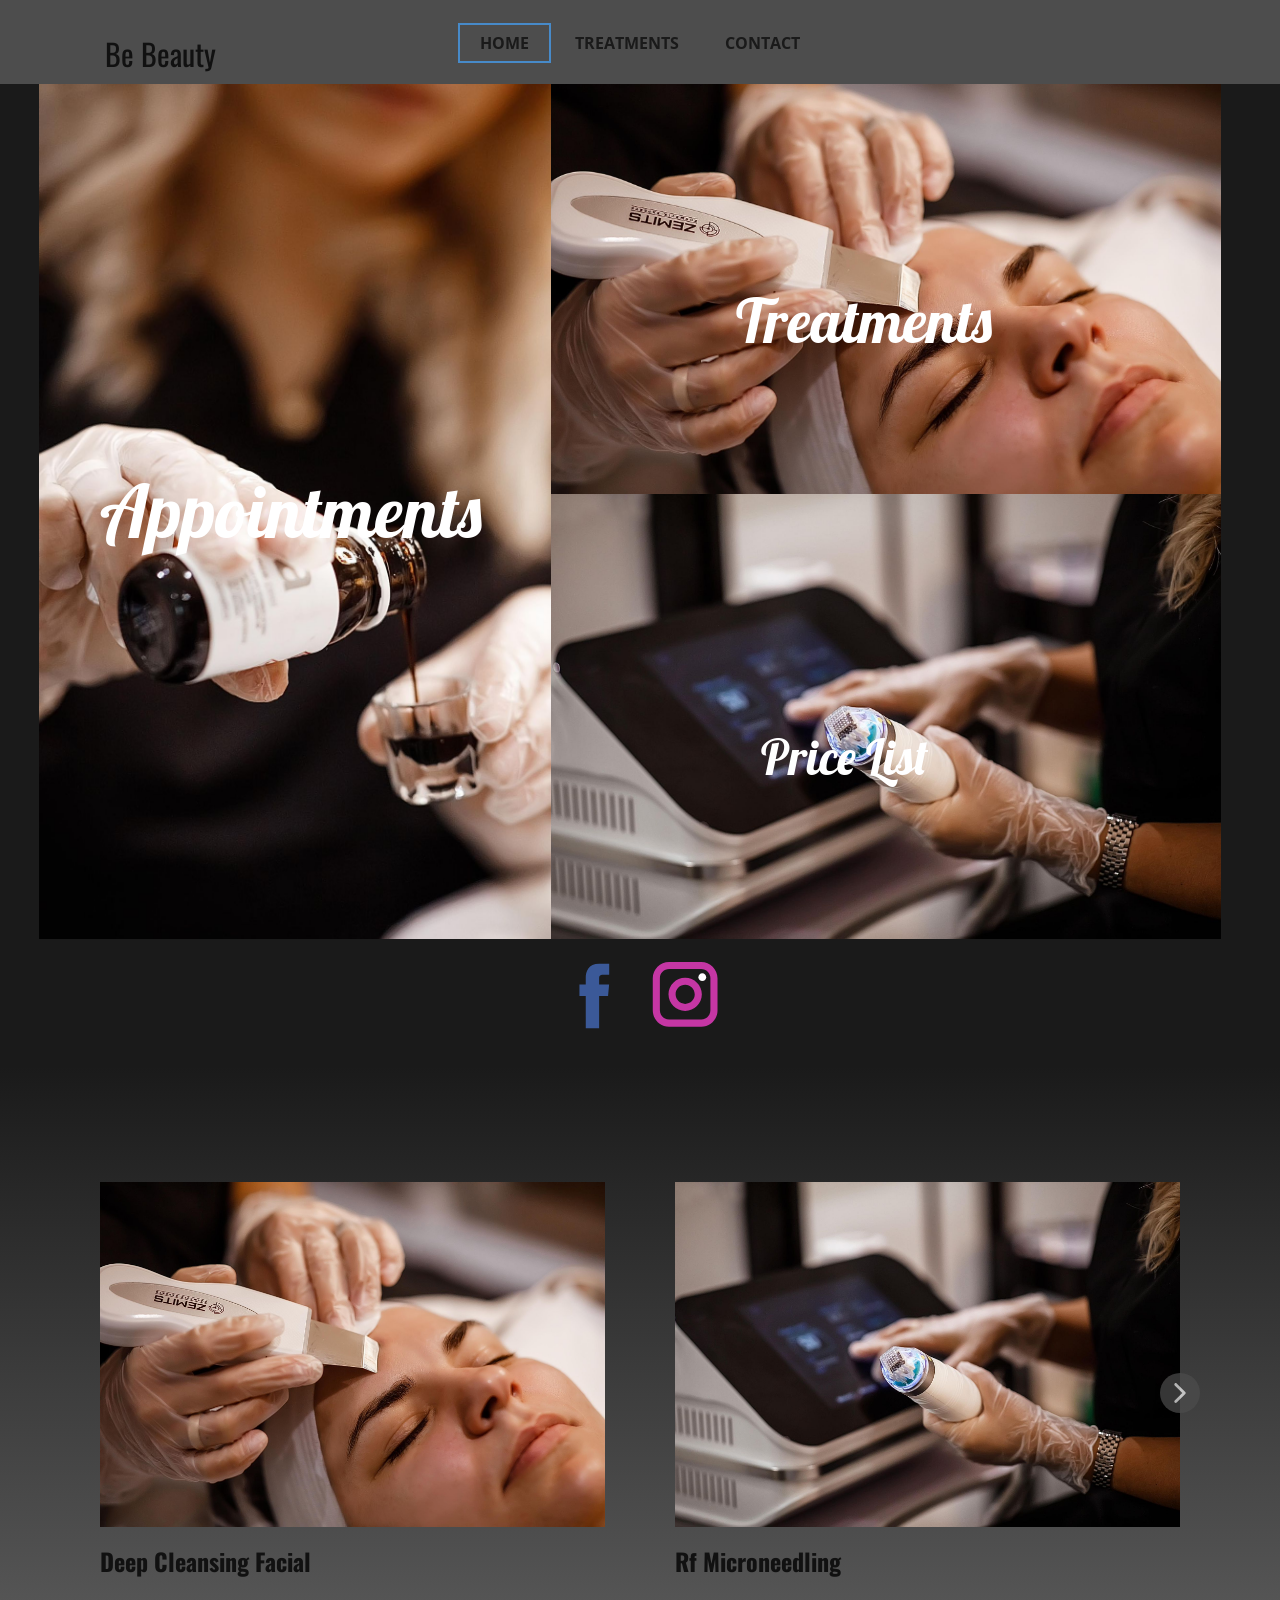
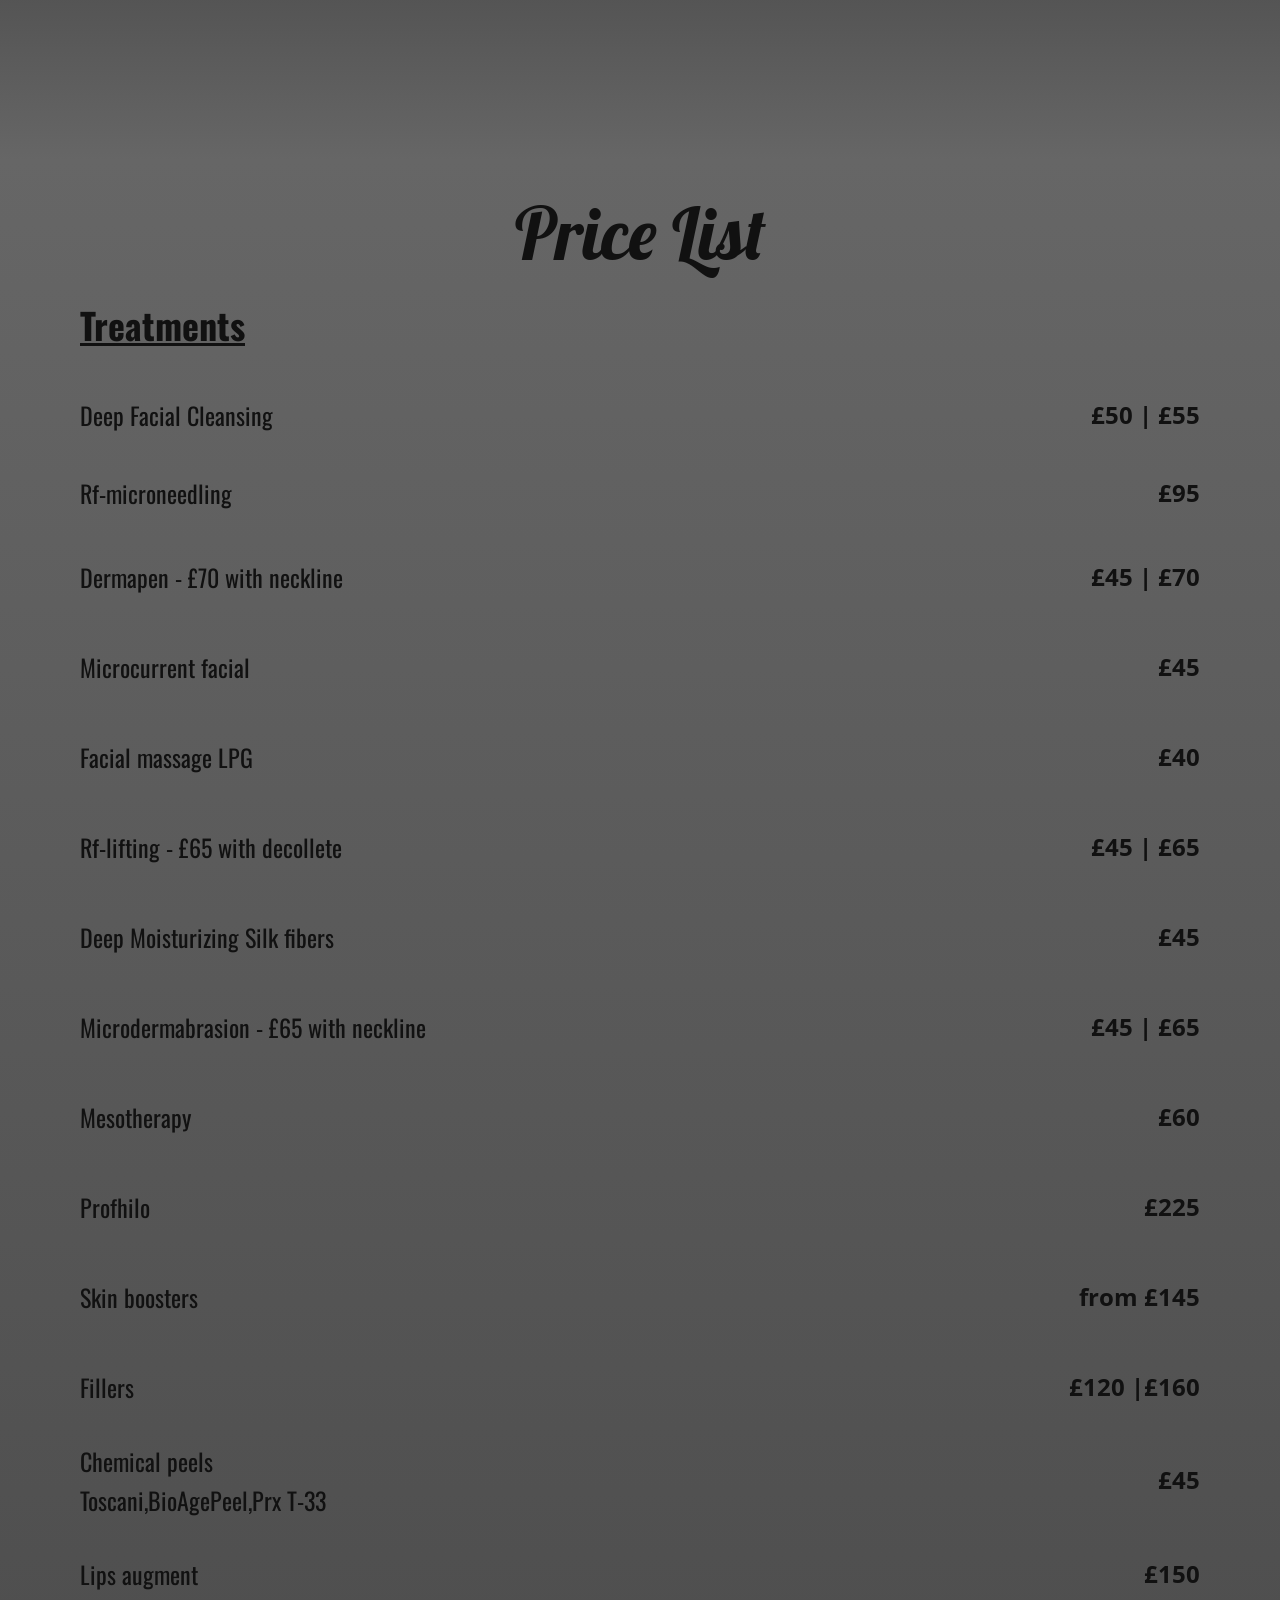
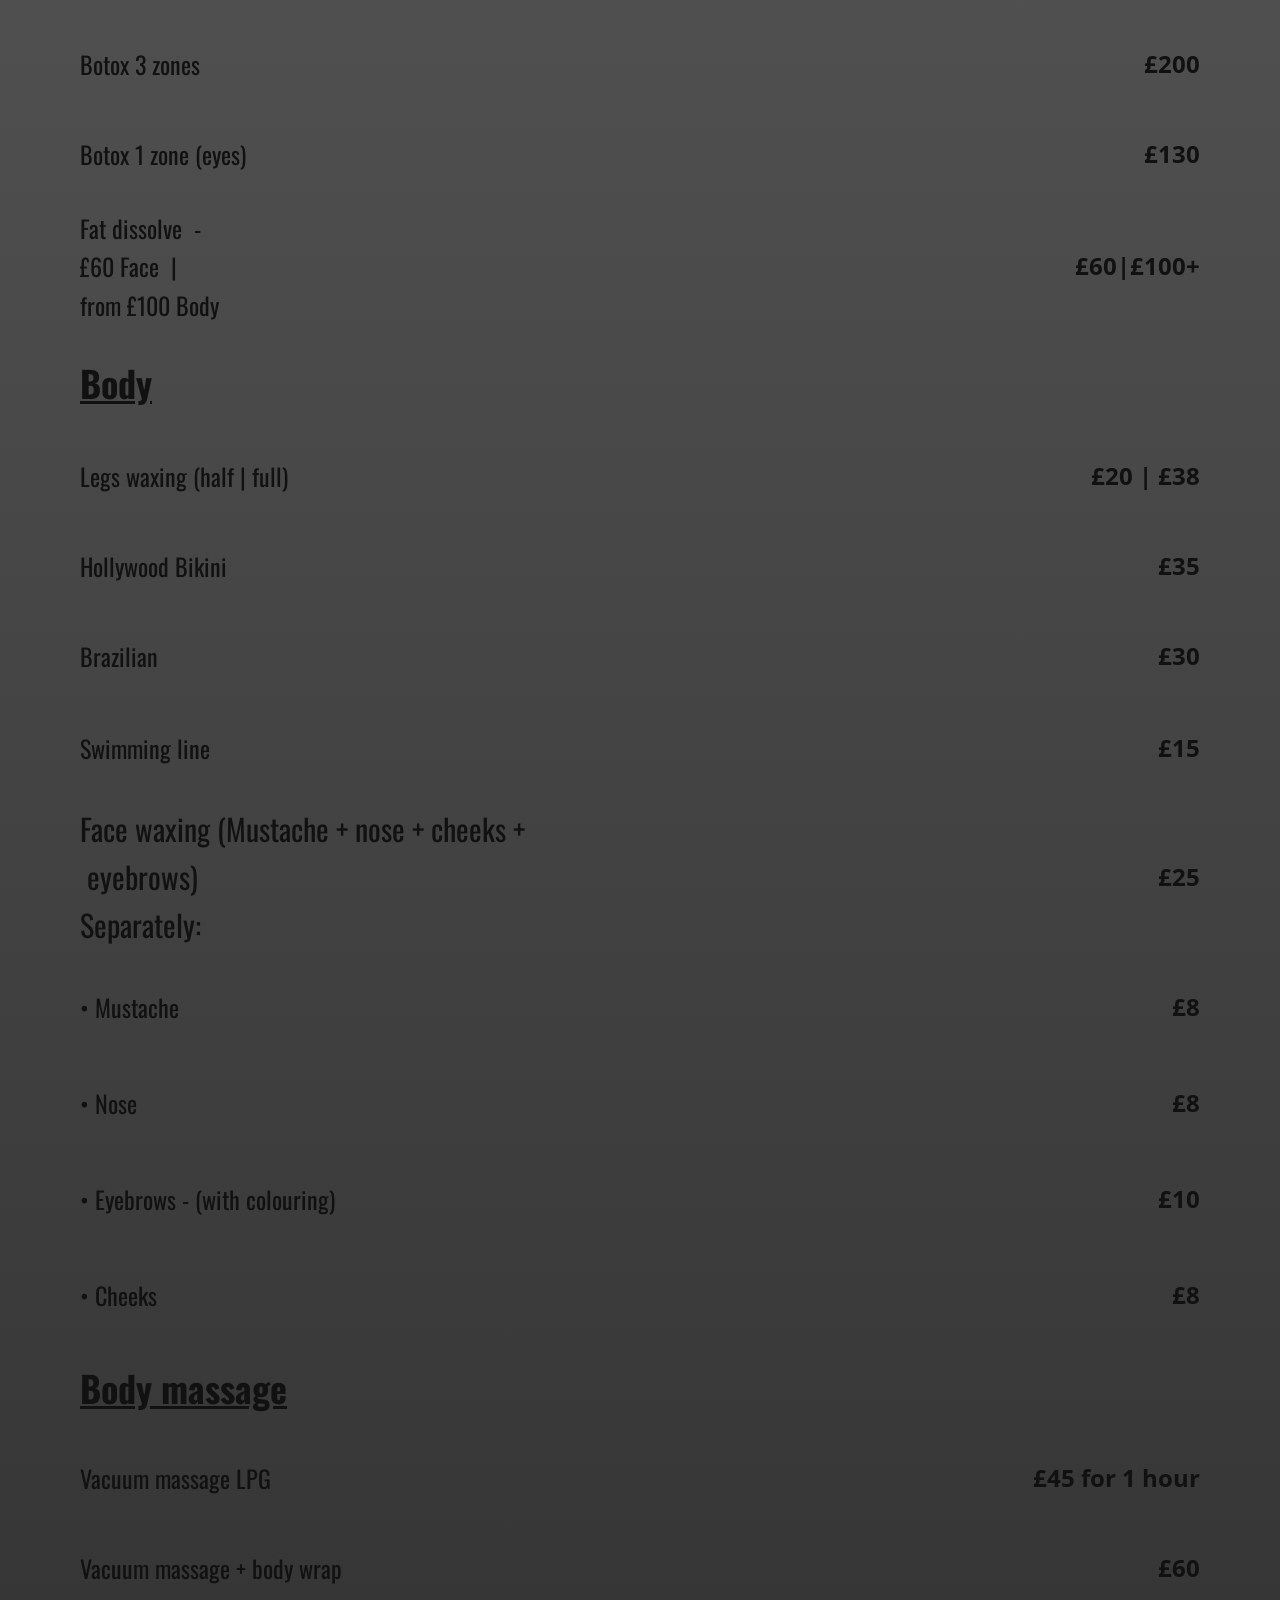
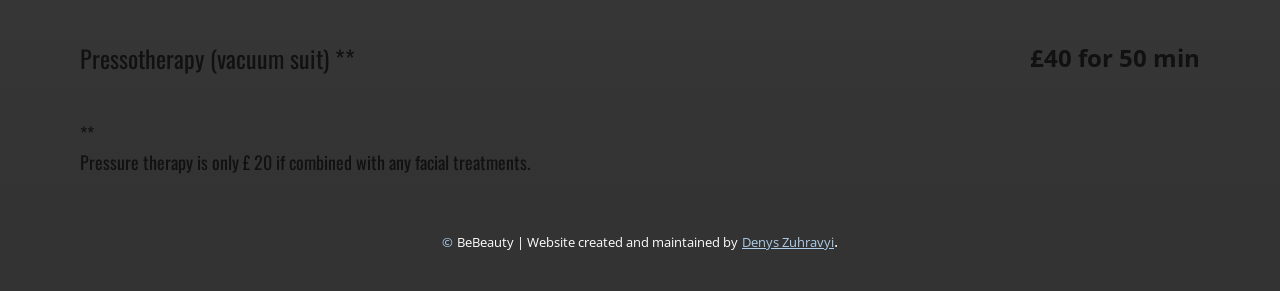
<file: Home.html>
<!DOCTYPE html>
<html style="font-size: 16px;" lang="en"><head>
    <meta name="viewport" content="width=device-width, initial-scale=1.0">
    <meta charset="utf-8">
    <meta name="keywords" content="Treatm​ents, Price List">
    <meta name="description" content="">
    <title>Home</title>
    <link rel="stylesheet" href="nicepage.css" media="screen">
<link rel="stylesheet" href="Home.css" media="screen">
    <script class="u-script" type="text/javascript" src="jquery.js" defer=""></script>
    <script class="u-script" type="text/javascript" src="nicepage.js" defer=""></script>
    <meta name="generator" content="Nicepage 5.0.7, nicepage.com">
    
    <link id="u-theme-google-font" rel="stylesheet" href="https://fonts.googleapis.com/css?family=Roboto:100,100i,300,300i,400,400i,500,500i,700,700i,900,900i|Open+Sans:300,300i,400,400i,500,500i,600,600i,700,700i,800,800i">
    <link id="u-page-google-font" rel="stylesheet" href="https://fonts.googleapis.com/css?family=Lobster:400|Oswald:200,300,400,500,600,700">
    
    
    
    
    <script type="application/ld+json">{
		"@context": "http://schema.org",
		"@type": "Organization",
		"name": ""
}</script>
    <meta name="theme-color" content="#478ac9">
    <meta property="og:title" content="Home">
    <meta property="og:type" content="website">
  </head>
  <body class="u-body u-overlap u-xl-mode" data-lang="en"><header class="u-clearfix u-gradient u-header u-sticky u-sticky-cad2 u-header" id="sec-09fa"><div class="u-clearfix u-sheet u-sheet-1">
        <nav class="u-menu u-menu-one-level u-offcanvas u-menu-1" data-responsive-from="XS">
          <div class="menu-collapse" style="font-size: 1rem; letter-spacing: 0px; font-weight: 700; text-transform: uppercase;">
            <a class="u-button-style u-custom-active-border-color u-custom-border u-custom-border-color u-custom-borders u-custom-hover-border-color u-custom-left-right-menu-spacing u-custom-padding-bottom u-custom-text-active-color u-custom-text-color u-custom-text-decoration u-custom-text-hover-color u-custom-top-bottom-menu-spacing u-nav-link u-text-active-palette-1-base u-text-hover-palette-2-base" href="#" style="">
              <svg class="u-svg-link" preserveAspectRatio="xMidYMin slice" viewBox="0 0 42 42" style=""><use xmlns:xlink="http://www.w3.org/1999/xlink" xlink:href="#svg-cdad"></use></svg>
              <svg class="u-svg-content" viewBox="0 0 42 42" x="0px" y="0px" id="svg-cdad" style="enable-background:new 0 0 42 42;"><path d="M37.059,16H26V4.941C26,2.224,23.718,0,21,0s-5,2.224-5,4.941V16H4.941C2.224,16,0,18.282,0,21s2.224,5,4.941,5H16v11.059
	C16,39.776,18.282,42,21,42s5-2.224,5-4.941V26h11.059C39.776,26,42,23.718,42,21S39.776,16,37.059,16z"></path></svg>
            </a>
          </div>
          <div class="u-custom-menu u-nav-container">
            <ul class="u-nav u-spacing-2 u-unstyled u-nav-1"><li class="u-nav-item"><a class="u-border-2 u-border-active-palette-1-base u-border-hover-palette-1-light-1 u-button-style u-nav-link u-text-active-grey-90 u-text-grey-90 u-text-hover-grey-90" href="Home.html" style="padding: 10px 20px;">Home</a>
</li><li class="u-nav-item"><a class="u-border-2 u-border-active-palette-1-base u-border-hover-palette-1-light-1 u-button-style u-nav-link u-text-active-grey-90 u-text-grey-90 u-text-hover-grey-90" href="Treatments.html" style="padding: 10px 20px;">Treatments</a>
</li><li class="u-nav-item"><a class="u-border-2 u-border-active-palette-1-base u-border-hover-palette-1-light-1 u-button-style u-nav-link u-text-active-grey-90 u-text-grey-90 u-text-hover-grey-90" href="Contact.html" style="padding: 10px 20px;">Contact</a>
</li></ul>
          </div>
          <div class="u-custom-menu u-nav-container-collapse">
            <div class="u-black u-container-style u-inner-container-layout u-menu-one-level u-opacity u-opacity-70 u-sidenav u-sidenav-1" data-offcanvas-width="192.5">
              <div class="u-inner-container-layout u-sidenav-overflow">
                <div class="u-menu-close"></div>
                <ul class="u-align-center u-nav u-popupmenu-items u-unstyled u-nav-2"><li class="u-nav-item"><a class="u-button-style u-nav-link" href="Home.html">Home</a>
</li><li class="u-nav-item"><a class="u-button-style u-nav-link" href="Treatments.html">Treatments</a>
</li><li class="u-nav-item"><a class="u-button-style u-nav-link" href="Contact.html">Contact</a>
</li></ul>
              </div>
            </div>
            <div class="u-black u-menu-overlay u-opacity u-opacity-0"></div>
          </div>
        </nav>
        <p class="u-custom-font u-font-oswald u-text u-text-1">Be Beauty</p>
      </div></header>
    <section class="u-clearfix u-gradient u-section-1" id="sec-1fcc">
      <div class="u-clearfix u-sheet u-sheet-1">
        <img class="u-image u-image-round u-image-1" src="images/WhatsAppImage2023-02-05at18.05.33.jpeg" alt="" data-image-width="1366" data-image-height="2048" data-href="Contact.html" title="Contact">
        <img class="u-image u-image-round u-image-2" src="images/WhatsAppImage2023-02-05at18.06.17.jpeg" alt="" data-image-width="2048" data-image-height="1366" data-href="Treatments.html" title="Treatments">
        <img class="u-image u-image-round u-image-3" src="images/WhatsAppImage2023-02-05at18.05.01.jpeg" alt="" data-image-width="2048" data-image-height="1330" data-href="Home.html#sec-2f7b">
        <h3 class="u-text u-text-default u-text-white u-text-1">
          <a class="u-active-none u-border-none u-btn u-button-link u-button-style u-hover-none u-none u-text-white u-btn-1" href="Contact.html">Appointments</a>
        </h3>
        <h2 class="u-custom-font u-font-lobster u-text u-text-grey-5 u-text-2">
          <a class="u-active-none u-border-none u-btn u-button-link u-button-style u-hover-none u-none u-text-white u-btn-2" href="Treatments.html">Treatm​ents</a>
        </h2>
        <h2 class="u-custom-font u-font-lobster u-text u-text-grey-5 u-text-3">
          <a class="u-active-none u-border-none u-btn u-button-link u-button-style u-hover-none u-none u-text-white u-btn-3" href="Home.html#sec-2f7b">Price List</a>
        </h2>
        <div class="u-social-icons u-spacing-10 u-social-icons-1">
          <a class="u-social-url" title="facebook" target="_blank" href="https://facebook.com/profile.php?id=100009919531616"><span class="u-icon u-social-facebook u-social-icon u-icon-1"><svg class="u-svg-link" preserveAspectRatio="xMidYMin slice" viewBox="0 0 112 112" style=""><use xmlns:xlink="http://www.w3.org/1999/xlink" xlink:href="#svg-b110"></use></svg><svg class="u-svg-content" viewBox="0 0 112 112" x="0" y="0" id="svg-b110"><path fill="currentColor" d="M75.5,28.8H65.4c-1.5,0-4,0.9-4,4.3v9.4h13.9l-1.5,15.8H61.4v45.1H42.8V58.3h-8.8V42.4h8.8V32.2
c0-7.4,3.4-18.8,18.8-18.8h13.8v15.4H75.5z"></path></svg></span>
          </a>
          <a class="u-social-url" title="instagram" target="_blank" href="https://instagram.com/dana.pasl"><span class="u-icon u-social-icon u-social-instagram u-icon-2"><svg class="u-svg-link" preserveAspectRatio="xMidYMin slice" viewBox="0 0 112 112" style=""><use xmlns:xlink="http://www.w3.org/1999/xlink" xlink:href="#svg-58d8"></use></svg><svg class="u-svg-content" viewBox="0 0 112 112" x="0" y="0" id="svg-58d8"><path fill="currentColor" d="M55.9,32.9c-12.8,0-23.2,10.4-23.2,23.2s10.4,23.2,23.2,23.2s23.2-10.4,23.2-23.2S68.7,32.9,55.9,32.9z
	 M55.9,69.4c-7.4,0-13.3-6-13.3-13.3c-0.1-7.4,6-13.3,13.3-13.3s13.3,6,13.3,13.3C69.3,63.5,63.3,69.4,55.9,69.4z"></path><path fill="#FFFFFF" d="M79.7,26.8c-3,0-5.4,2.5-5.4,5.4s2.5,5.4,5.4,5.4c3,0,5.4-2.5,5.4-5.4S82.7,26.8,79.7,26.8z"></path><path fill="currentColor" d="M78.2,11H33.5C21,11,10.8,21.3,10.8,33.7v44.7c0,12.6,10.2,22.8,22.7,22.8h44.7c12.6,0,22.7-10.2,22.7-22.7
	V33.7C100.8,21.1,90.6,11,78.2,11z M91,78.4c0,7.1-5.8,12.8-12.8,12.8H33.5c-7.1,0-12.8-5.8-12.8-12.8V33.7
	c0-7.1,5.8-12.8,12.8-12.8h44.7c7.1,0,12.8,5.8,12.8,12.8V78.4z"></path></svg></span>
          </a>
        </div>
      </div>
    </section>
    <section class="u-align-center u-clearfix u-gradient u-section-2" id="sec-ed28">
      <div class="u-clearfix u-sheet u-valign-middle-lg u-valign-middle-xl u-sheet-1">
        <div class="u-expanded-width u-layout-horizontal u-list u-list-1">
          <div class="u-repeater u-repeater-1">
            <div class="u-align-left u-container-style u-list-item u-repeater-item">
              <div class="u-container-layout u-similar-container u-container-layout-1">
                <img class="u-expanded-width u-image u-image-default u-image-1" alt="" data-image-width="2048" data-image-height="1366" src="images/WhatsAppImage2023-02-05at18.06.17.jpeg">
                <h4 class="u-custom-font u-font-oswald u-text u-text-1"> Deep Cleansing Facial</h4>
              </div>
            </div>
            <div class="u-align-left u-container-style u-list-item u-repeater-item">
              <div class="u-container-layout u-similar-container u-container-layout-2">
                <img class="u-expanded-width u-image u-image-default u-image-2" alt="" data-image-width="2048" data-image-height="1330" src="images/WhatsAppImage2023-02-05at18.05.01.jpeg">
                <h4 class="u-custom-font u-font-oswald u-text u-text-2"> Rf Microneedling</h4>
              </div>
            </div>
            <div class="u-align-left u-container-style u-list-item u-repeater-item">
              <div class="u-container-layout u-similar-container u-container-layout-3">
                <img class="u-expanded-width u-image u-image-default u-image-3" alt="" data-image-width="2048" data-image-height="1410" src="images/WhatsAppImage2023-02-05at18.06.46.jpeg">
                <h4 class="u-custom-font u-font-oswald u-text u-text-3"> Diamond Microdermabrasion</h4>
              </div>
            </div>
            <div class="u-align-left u-container-style u-list-item u-repeater-item">
              <div class="u-container-layout u-similar-container u-container-layout-4">
                <img class="u-expanded-width u-image u-image-default u-image-4" alt="" data-image-width="2048" data-image-height="1384" src="images/WhatsAppImage2023-02-05at18.44.57.jpeg">
                <h4 class="u-custom-font u-font-oswald u-text u-text-4"> No Needle Mesotherapy</h4>
              </div>
            </div>
            <div class="u-align-left u-container-style u-list-item u-repeater-item">
              <div class="u-container-layout u-similar-container u-container-layout-5">
                <img class="u-expanded-width u-image u-image-default u-image-5" alt="" data-image-width="2048" data-image-height="1366" src="images/WhatsAppImage2023-02-05at18.45.17.jpeg">
                <h4 class="u-custom-font u-font-oswald u-text u-text-5">Peels</h4>
              </div>
            </div>
          </div>
          <a class="u-absolute-vcenter u-gallery-nav u-gallery-nav-prev u-grey-70 u-icon-circle u-opacity u-opacity-70 u-spacing-10 u-text-white u-gallery-nav-1" href="#" role="button">
            <span aria-hidden="true">
              <svg viewBox="0 0 451.847 451.847"><path d="M97.141,225.92c0-8.095,3.091-16.192,9.259-22.366L300.689,9.27c12.359-12.359,32.397-12.359,44.751,0
c12.354,12.354,12.354,32.388,0,44.748L173.525,225.92l171.903,171.909c12.354,12.354,12.354,32.391,0,44.744
c-12.354,12.365-32.386,12.365-44.745,0l-194.29-194.281C100.226,242.115,97.141,234.018,97.141,225.92z"></path></svg>
            </span>
            <span class="sr-only">
              <svg viewBox="0 0 451.847 451.847"><path d="M97.141,225.92c0-8.095,3.091-16.192,9.259-22.366L300.689,9.27c12.359-12.359,32.397-12.359,44.751,0
c12.354,12.354,12.354,32.388,0,44.748L173.525,225.92l171.903,171.909c12.354,12.354,12.354,32.391,0,44.744
c-12.354,12.365-32.386,12.365-44.745,0l-194.29-194.281C100.226,242.115,97.141,234.018,97.141,225.92z"></path></svg>
            </span>
          </a>
          <a class="u-absolute-vcenter u-gallery-nav u-gallery-nav-next u-grey-70 u-icon-circle u-opacity u-opacity-70 u-spacing-10 u-text-white u-gallery-nav-2" href="#" role="button">
            <span aria-hidden="true">
              <svg viewBox="0 0 451.846 451.847"><path d="M345.441,248.292L151.154,442.573c-12.359,12.365-32.397,12.365-44.75,0c-12.354-12.354-12.354-32.391,0-44.744
L278.318,225.92L106.409,54.017c-12.354-12.359-12.354-32.394,0-44.748c12.354-12.359,32.391-12.359,44.75,0l194.287,194.284
c6.177,6.18,9.262,14.271,9.262,22.366C354.708,234.018,351.617,242.115,345.441,248.292z"></path></svg>
            </span>
            <span class="sr-only">
              <svg viewBox="0 0 451.846 451.847"><path d="M345.441,248.292L151.154,442.573c-12.359,12.365-32.397,12.365-44.75,0c-12.354-12.354-12.354-32.391,0-44.744
L278.318,225.92L106.409,54.017c-12.354-12.359-12.354-32.394,0-44.748c12.354-12.359,32.391-12.359,44.75,0l194.287,194.284
c6.177,6.18,9.262,14.271,9.262,22.366C354.708,234.018,351.617,242.115,345.441,248.292z"></path></svg>
            </span>
          </a>
        </div>
      </div>
    </section>
    <section class="u-align-center u-clearfix u-gradient u-section-3" id="sec-2f7b">
      <div class="u-clearfix u-sheet u-sheet-1">
        <h1 class="u-custom-font u-font-lobster u-text u-text-default u-title u-text-1">Price List</h1>
        <div class="u-expanded-width u-table u-table-responsive u-table-1">
          <table class="u-table-entity">
            <colgroup>
              <col width="47.5%">
              <col width="52.5%">
            </colgroup>
            <thead class="u-table-header">
              <tr style="height: 103px;">
                <th class="u-custom-font u-font-oswald u-table-cell u-table-cell-1">
                  <span style="font-weight: 700; text-decoration: underline !important; font-size: 2.25rem;">Treatments </span>
                </th>
                <th class="u-table-cell">
                  <br>
                </th>
              </tr>
            </thead>
            <tbody class="u-table-body">
              <tr style="height: 78px;">
                <td class="u-custom-font u-font-oswald u-table-cell u-table-cell-3">Deep Facial Cleansing</td>
                <td class="u-align-right u-table-cell u-table-cell-4">£50 | £55</td>
              </tr>
              <tr style="height: 78px;">
                <td class="u-custom-font u-font-oswald u-table-cell u-table-cell-5">Rf-microneedling</td>
                <td class="u-align-right u-table-cell u-table-cell-6">£95</td>
              </tr>
              <tr style="height: 90px;">
                <td class="u-custom-font u-font-oswald u-table-cell u-table-cell-7">Dermapen - £70 with neckline</td>
                <td class="u-align-right u-table-cell u-table-cell-8">£45 | £70</td>
              </tr>
              <tr style="height: 90px;">
                <td class="u-custom-font u-font-oswald u-table-cell u-table-cell-9">Microcurrent facial&nbsp;</td>
                <td class="u-align-right u-table-cell u-table-cell-10">£45</td>
              </tr>
              <tr style="height: 90px;">
                <td class="u-custom-font u-font-oswald u-table-cell u-table-cell-11">Facial massage LPG</td>
                <td class="u-align-right u-table-cell u-table-cell-12">£40</td>
              </tr>
              <tr style="height: 90px;">
                <td class="u-custom-font u-font-oswald u-table-cell u-table-cell-13">Rf-lifting - £65 with decollete</td>
                <td class="u-align-right u-table-cell u-table-cell-14">£45 | £65</td>
              </tr>
              <tr style="height: 90px;">
                <td class="u-custom-font u-font-oswald u-table-cell u-table-cell-15">Deep Moisturizing Silk fibers</td>
                <td class="u-align-right u-table-cell u-table-cell-16">£45</td>
              </tr>
              <tr style="height: 90px;">
                <td class="u-custom-font u-font-oswald u-table-cell u-table-cell-17">Microdermabrasion - £65 with neckline</td>
                <td class="u-align-right u-table-cell u-table-cell-18">&nbsp;£45 | £65</td>
              </tr>
              <tr style="height: 90px;">
                <td class="u-custom-font u-font-oswald u-table-cell u-table-cell-19">Mesotherapy</td>
                <td class="u-align-right u-table-cell u-table-cell-20">£60</td>
              </tr>
              <tr style="height: 90px;">
                <td class="u-custom-font u-font-oswald u-table-cell u-table-cell-21">Profhilo </td>
                <td class="u-align-right u-table-cell u-table-cell-22">£225</td>
              </tr>
              <tr style="height: 90px;">
                <td class="u-custom-font u-font-oswald u-table-cell u-table-cell-23">Skin boosters </td>
                <td class="u-align-right u-table-cell u-table-cell-24">from £145</td>
              </tr>
              <tr style="height: 90px;">
                <td class="u-custom-font u-font-oswald u-table-cell u-table-cell-25">Fillers</td>
                <td class="u-align-center-xs u-align-right-lg u-align-right-md u-align-right-sm u-align-right-xl u-table-cell u-table-cell-26">£120 |£160</td>
              </tr>
              <tr style="height: 96px;">
                <td class="u-custom-font u-font-oswald u-table-cell u-table-cell-27">Chemical peels <br>Toscani,BioAgePeel,Prx T-33
                </td>
                <td class="u-align-right u-table-cell u-table-cell-28">£45</td>
              </tr>
              <tr style="height: 90px;">
                <td class="u-custom-font u-font-oswald u-table-cell u-table-cell-29">Lips augment</td>
                <td class="u-align-right u-table-cell u-table-cell-30">£150</td>
              </tr>
              <tr style="height: 90px;">
                <td class="u-custom-font u-font-oswald u-table-cell u-table-cell-31">Botox 3 zones</td>
                <td class="u-align-right u-table-cell u-table-cell-32">£200</td>
              </tr>
              <tr style="height: 90px;">
                <td class="u-custom-font u-font-oswald u-table-cell u-table-cell-33">Botox 1 zone  (eyes)</td>
                <td class="u-align-right u-table-cell u-table-cell-34">£130</td>
              </tr>
              <tr style="height: 103px;">
                <td class="u-custom-font u-font-oswald u-table-cell u-table-cell-35">Fat dissolve&nbsp; -&nbsp;<br>£60 Face&nbsp; |&nbsp;<br>from £100 Body
                </td>
                <td class="u-align-right u-table-cell u-table-cell-36">
                  <span style="font-size: 0.875rem;"></span>£60|£100+
                </td>
              </tr>
              <tr style="height: 90px;">
                <td class="u-custom-font u-font-oswald u-table-cell u-table-cell-37">
                  <span style="font-size: 2.25rem; text-decoration: underline !important; font-weight: 700;">Body</span>
                </td>
                <td class="u-align-right u-table-cell u-table-cell-38">
                  <br>
                  <br>
                </td>
              </tr>
              <tr style="height: 90px;">
                <td class="u-custom-font u-font-oswald u-table-cell u-table-cell-39">Legs waxing  (half | full)</td>
                <td class="u-align-right u-table-cell u-table-cell-40">£20 | £38</td>
              </tr>
              <tr style="height: 90px;">
                <td class="u-custom-font u-font-oswald u-table-cell u-table-cell-41">Hollywood Bikini</td>
                <td class="u-align-right u-table-cell u-table-cell-42">£35</td>
              </tr>
              <tr style="height: 90px;">
                <td class="u-custom-font u-font-oswald u-table-cell u-table-cell-43">Brazilian</td>
                <td class="u-align-right u-table-cell u-table-cell-44">£30</td>
              </tr>
              <tr style="height: 94px;">
                <td class="u-custom-font u-font-oswald u-table-cell u-table-cell-45">Swimming line</td>
                <td class="u-align-right u-table-cell u-table-cell-46">&nbsp;£15</td>
              </tr>
              <tr style="height: 111px;">
                <td class="u-custom-font u-font-oswald u-table-cell u-table-cell-47">Face waxing  (Mustache + nose + cheeks +&nbsp; &nbsp;eyebrows)&nbsp; &nbsp;&nbsp;<br>Separately:<br>
                </td>
                <td class="u-align-right u-table-cell u-table-cell-48"> £25<br>
                </td>
              </tr>
              <tr style="height: 96px;">
                <td class="u-custom-font u-font-oswald u-table-cell u-table-cell-49">• Mustache</td>
                <td class="u-align-right u-table-cell u-table-cell-50">£8</td>
              </tr>
              <tr style="height: 96px;">
                <td class="u-custom-font u-font-oswald u-table-cell u-table-cell-51">•&nbsp;Nose</td>
                <td class="u-align-right u-table-cell u-table-cell-52">£8</td>
              </tr>
              <tr style="height: 96px;">
                <td class="u-custom-font u-font-oswald u-table-cell u-table-cell-53">•&nbsp;Eyebrows - (with colouring)</td>
                <td class="u-align-right u-table-cell u-table-cell-54">£10</td>
              </tr>
              <tr style="height: 96px;">
                <td class="u-custom-font u-font-oswald u-table-cell u-table-cell-55">•&nbsp;Cheeks&nbsp;</td>
                <td class="u-align-right u-table-cell u-table-cell-56">£8</td>
              </tr>
              <tr style="height: 90px;">
                <td class="u-custom-font u-font-oswald u-table-cell u-table-cell-57">Body massage<span style="text-decoration: underline !important;">
                    <span style="font-weight: 700;">
                      <span style="font-size: 2.25rem;"></span>
                    </span>
                  </span>
                </td>
                <td class="u-table-cell"></td>
              </tr>
              <tr style="height: 90px;">
                <td class="u-custom-font u-font-oswald u-table-cell u-table-cell-59">Vacuum massage LPG</td>
                <td class="u-align-right u-table-cell u-table-cell-60">£45 for 1 hour</td>
              </tr>
              <tr style="height: 90px;">
                <td class="u-custom-font u-font-oswald u-table-cell u-table-cell-61">Vacuum massage + body wrap&nbsp;</td>
                <td class="u-align-right u-table-cell u-table-cell-62">£60</td>
              </tr>
              <tr style="height: 90px;">
                <td class="u-custom-font u-font-oswald u-table-cell u-table-cell-63">Pressotherapy (vacuum suit) **</td>
                <td class="u-align-right u-table-cell u-table-cell-64">£40 for 50 min</td>
              </tr>
              <tr style="height: 90px;">
                <td class="u-custom-font u-font-oswald u-table-cell u-table-cell-65">** <br>Pressure therapy is only £ 20 if combined with any facial treatments.&nbsp;<br>
                </td>
                <td class="u-table-cell"></td>
              </tr>
            </tbody>
          </table>
        </div>
      </div>
    </section>
    
    
    
<section class="u-backlink u-clearfix u-grey-80"> <a class="u-text"> <span>&copy;</span> </a> <p class="u-text"> <span> BeBeauty | Website created and maintained by</span> </p> <a class="u-link" href="#"> <span>Denys Zuhravyi</span> </a>. </section>
  
  
</body></html>
</file>
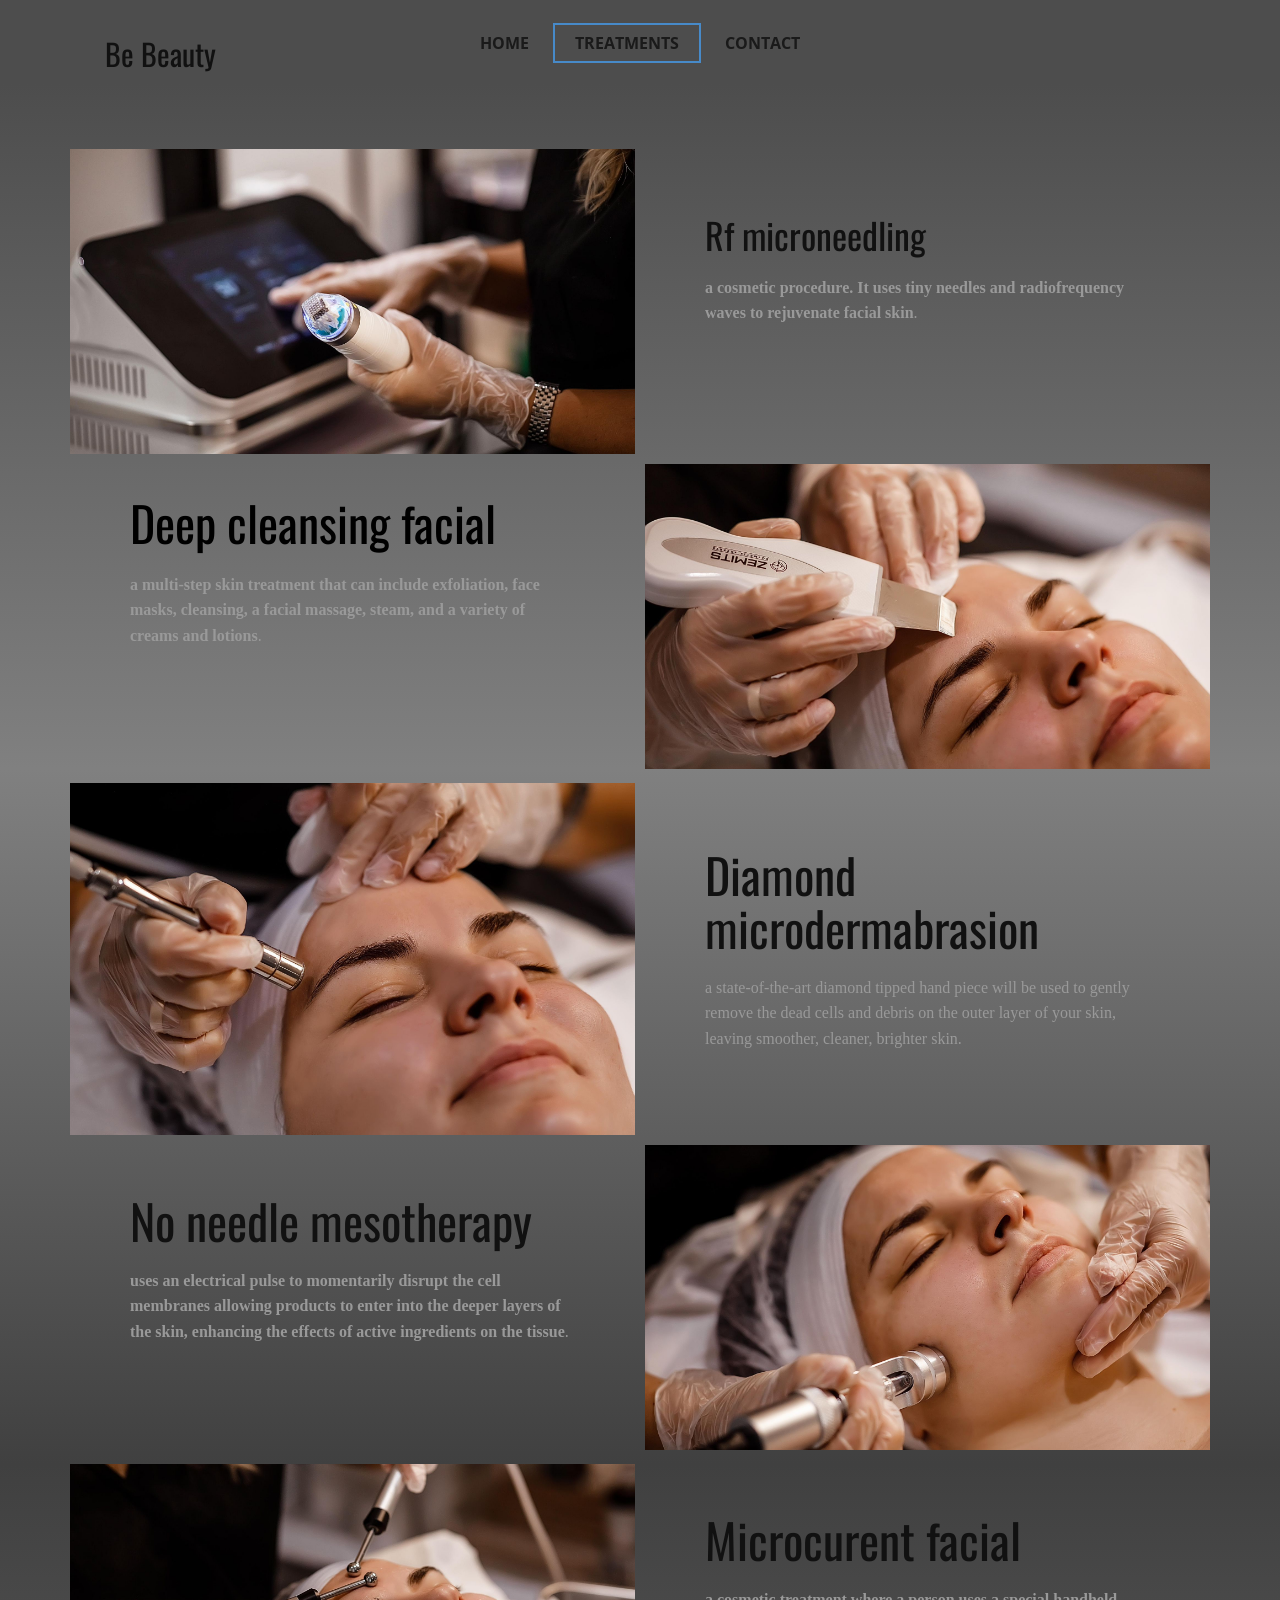
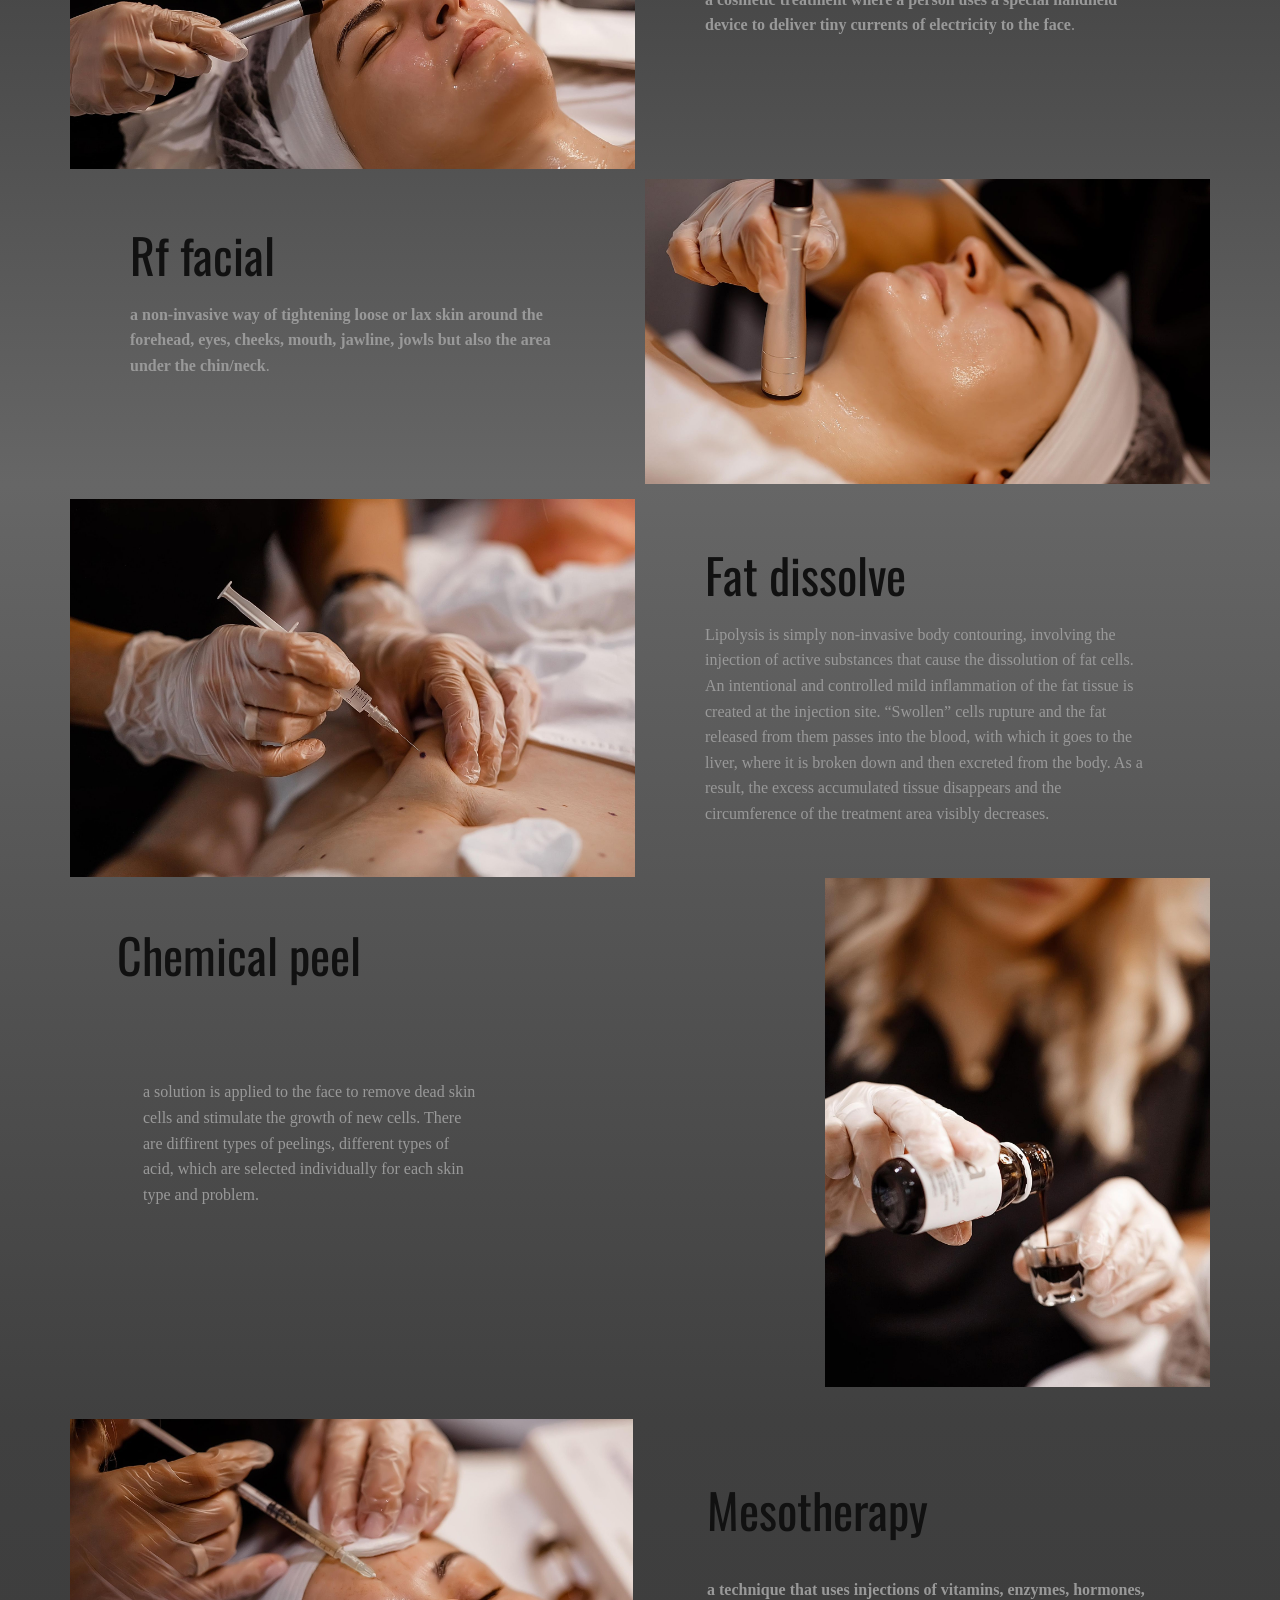
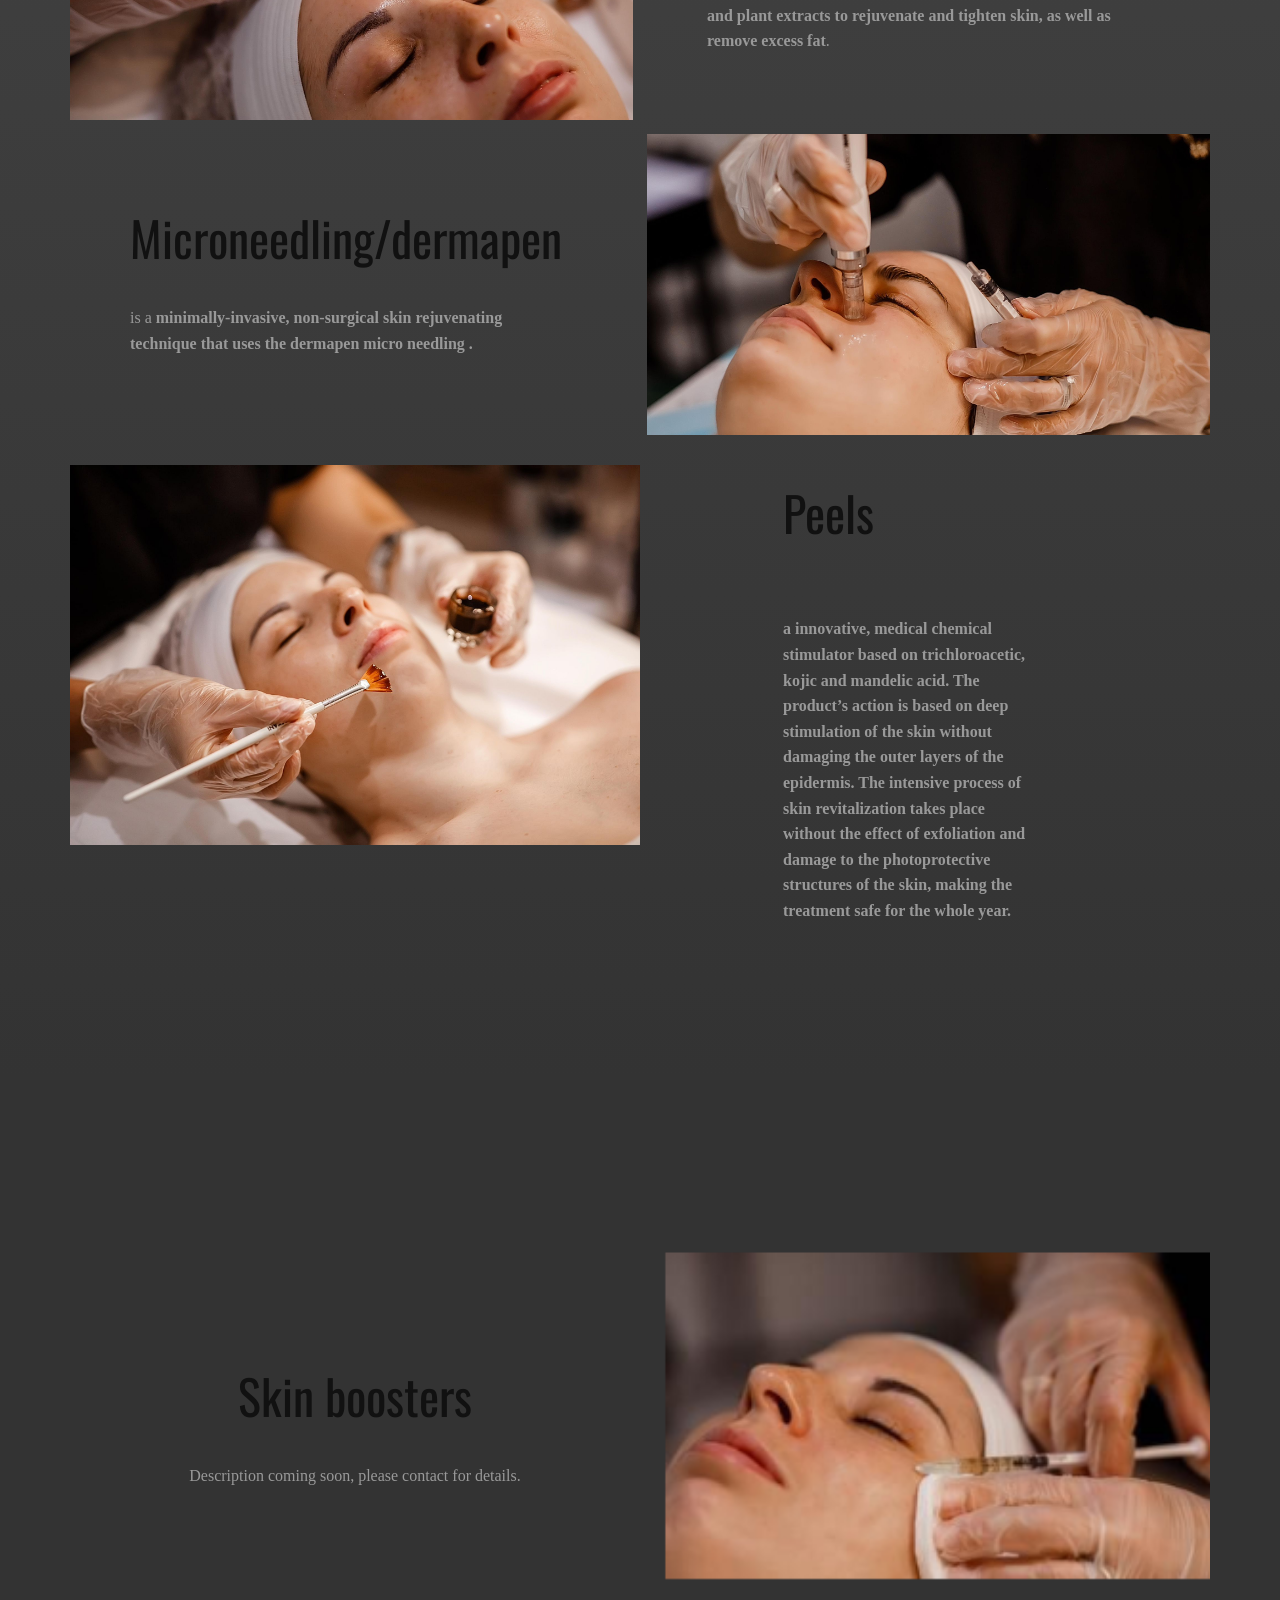
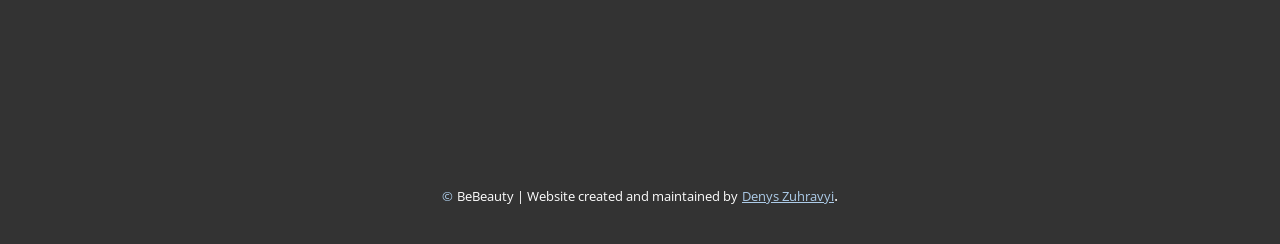
<file: Treatments.html>
<!DOCTYPE html>
<html style="font-size: 16px;" lang="en"><head>
    <meta name="viewport" content="width=device-width, initial-scale=1.0">
    <meta charset="utf-8">
    <meta name="keywords" content="​Rf microneedling, ​Diamond microdermabrasion​, ​No needle mesotherapy​, ​Microcurent facial, ​Rf facial, ​Fat dissolve, ​Chemical peel, ​Mesotherapy, ​Microneedling/dermapen, Peels">
    <meta name="description" content="">
    <title>Treatments</title>
    <link rel="stylesheet" href="nicepage.css" media="screen">
<link rel="stylesheet" href="Treatments.css" media="screen">
    <script class="u-script" type="text/javascript" src="jquery.js" defer=""></script>
    <script class="u-script" type="text/javascript" src="nicepage.js" defer=""></script>
    <meta name="generator" content="Nicepage 5.0.7, nicepage.com">
    <link id="u-theme-google-font" rel="stylesheet" href="https://fonts.googleapis.com/css?family=Roboto:100,100i,300,300i,400,400i,500,500i,700,700i,900,900i|Open+Sans:300,300i,400,400i,500,500i,600,600i,700,700i,800,800i">
    <link id="u-page-google-font" rel="stylesheet" href="https://fonts.googleapis.com/css?family=Oswald:200,300,400,500,600,700">
    
    
    
    
    
    
    
    <script type="application/ld+json">{
		"@context": "http://schema.org",
		"@type": "Organization",
		"name": ""
}</script>
    <meta name="theme-color" content="#478ac9">
    <meta property="og:title" content="Treatments">
    <meta property="og:type" content="website">
  </head>
  <body class="u-body u-xl-mode" data-lang="en"><header class="u-clearfix u-gradient u-header u-sticky u-sticky-cad2 u-header" id="sec-09fa"><div class="u-clearfix u-sheet u-sheet-1">
        <nav class="u-menu u-menu-one-level u-offcanvas u-menu-1" data-responsive-from="XS">
          <div class="menu-collapse" style="font-size: 1rem; letter-spacing: 0px; font-weight: 700; text-transform: uppercase;">
            <a class="u-button-style u-custom-active-border-color u-custom-border u-custom-border-color u-custom-borders u-custom-hover-border-color u-custom-left-right-menu-spacing u-custom-padding-bottom u-custom-text-active-color u-custom-text-color u-custom-text-decoration u-custom-text-hover-color u-custom-top-bottom-menu-spacing u-nav-link u-text-active-palette-1-base u-text-hover-palette-2-base" href="#" style="">
              <svg class="u-svg-link" preserveAspectRatio="xMidYMin slice" viewBox="0 0 42 42" style=""><use xmlns:xlink="http://www.w3.org/1999/xlink" xlink:href="#svg-cdad"></use></svg>
              <svg class="u-svg-content" viewBox="0 0 42 42" x="0px" y="0px" id="svg-cdad" style="enable-background:new 0 0 42 42;"><path d="M37.059,16H26V4.941C26,2.224,23.718,0,21,0s-5,2.224-5,4.941V16H4.941C2.224,16,0,18.282,0,21s2.224,5,4.941,5H16v11.059
	C16,39.776,18.282,42,21,42s5-2.224,5-4.941V26h11.059C39.776,26,42,23.718,42,21S39.776,16,37.059,16z"></path></svg>
            </a>
          </div>
          <div class="u-custom-menu u-nav-container">
            <ul class="u-nav u-spacing-2 u-unstyled u-nav-1"><li class="u-nav-item"><a class="u-border-2 u-border-active-palette-1-base u-border-hover-palette-1-light-1 u-button-style u-nav-link u-text-active-grey-90 u-text-grey-90 u-text-hover-grey-90" href="Home.html" style="padding: 10px 20px;">Home</a>
</li><li class="u-nav-item"><a class="u-border-2 u-border-active-palette-1-base u-border-hover-palette-1-light-1 u-button-style u-nav-link u-text-active-grey-90 u-text-grey-90 u-text-hover-grey-90" href="Treatments.html" style="padding: 10px 20px;">Treatments</a>
</li><li class="u-nav-item"><a class="u-border-2 u-border-active-palette-1-base u-border-hover-palette-1-light-1 u-button-style u-nav-link u-text-active-grey-90 u-text-grey-90 u-text-hover-grey-90" href="Contact.html" style="padding: 10px 20px;">Contact</a>
</li></ul>
          </div>
          <div class="u-custom-menu u-nav-container-collapse">
            <div class="u-black u-container-style u-inner-container-layout u-menu-one-level u-opacity u-opacity-70 u-sidenav u-sidenav-1" data-offcanvas-width="192.5">
              <div class="u-inner-container-layout u-sidenav-overflow">
                <div class="u-menu-close"></div>
                <ul class="u-align-center u-nav u-popupmenu-items u-unstyled u-nav-2"><li class="u-nav-item"><a class="u-button-style u-nav-link" href="Home.html">Home</a>
</li><li class="u-nav-item"><a class="u-button-style u-nav-link" href="Treatments.html">Treatments</a>
</li><li class="u-nav-item"><a class="u-button-style u-nav-link" href="Contact.html">Contact</a>
</li></ul>
              </div>
            </div>
            <div class="u-black u-menu-overlay u-opacity u-opacity-0"></div>
          </div>
        </nav>
        <p class="u-custom-font u-font-oswald u-text u-text-1">Be Beauty</p>
      </div></header>
    <section class="u-clearfix u-gradient u-section-1" id="sec-f27c">
      <div class="u-clearfix u-sheet u-sheet-1">
        <div class="u-clearfix u-expanded-width u-gutter-10 u-layout-wrap u-layout-wrap-1">
          <div class="u-layout">
            <div class="u-layout-col">
              <div class="u-size-30">
                <div class="u-layout-row">
                  <div class="u-container-style u-image u-layout-cell u-left-cell u-size-30 u-image-1" src="" data-image-width="2048" data-image-height="1330">
                    <div class="u-container-layout u-valign-middle u-container-layout-1"></div>
                  </div>
                  <div class="u-align-left u-container-style u-layout-cell u-right-cell u-size-30 u-layout-cell-2">
                    <div class="u-container-layout u-container-layout-2">
                      <h2 class="u-custom-font u-font-oswald u-text u-text-1"> Rf microneedling</h2>
                      <p class="u-custom-font u-font-georgia u-text u-text-grey-40 u-text-2"><b>a cosmetic procedure.</b>&nbsp;<b>It uses tiny needles and radiofrequency waves to rejuvenate facial skin</b>.
                      </p>
                    </div>
                  </div>
                </div>
              </div>
              <div class="u-size-30">
                <div class="u-layout-row">
                  <div class="u-align-left u-container-style u-layout-cell u-left-cell u-size-30 u-layout-cell-3">
                    <div class="u-container-layout u-container-layout-3">
                      <h3 class="u-custom-font u-font-oswald u-text u-text-black u-text-3" data-animation-name="" data-animation-duration="0" data-animation-delay="0" data-animation-direction=""> Deep cleansing facial</h3>
                      <p class="u-custom-font u-font-georgia u-text u-text-grey-40 u-text-4"><b>a multi-step skin treatment that can include exfoliation, face masks, cleansing, a facial massage, steam, and a variety of creams and lotions</b>.
                      </p>
                    </div>
                  </div>
                  <div class="u-container-style u-image u-layout-cell u-right-cell u-size-30 u-image-2" src="" data-image-width="2048" data-image-height="1366">
                    <div class="u-container-layout u-valign-middle u-container-layout-4"></div>
                  </div>
                </div>
              </div>
            </div>
          </div>
        </div>
      </div>
    </section>
    <section class="u-clearfix u-gradient u-section-2" id="sec-8fcb">
      <div class="u-clearfix u-sheet u-valign-middle-lg u-valign-middle-md u-valign-middle-xl u-sheet-1">
        <div class="u-clearfix u-expanded-width u-gutter-10 u-layout-wrap u-layout-wrap-1">
          <div class="u-layout">
            <div class="u-layout-col">
              <div class="u-size-30">
                <div class="u-layout-row">
                  <div class="u-container-style u-image u-layout-cell u-left-cell u-size-30 u-image-1" src="" data-image-width="2048" data-image-height="1410">
                    <div class="u-container-layout u-valign-middle u-container-layout-1"></div>
                  </div>
                  <div class="u-align-left u-container-style u-layout-cell u-right-cell u-size-30 u-layout-cell-2">
                    <div class="u-container-layout u-container-layout-2">
                      <h2 class="u-custom-font u-font-oswald u-text u-text-1" data-animation-name="" data-animation-duration="0" data-animation-delay="0" data-animation-direction=""> Diamond microdermabrasion </h2>
                      <p class="u-custom-font u-font-georgia u-text u-text-grey-40 u-text-2"> a state-of-the-art diamond tipped hand piece will be used to gently remove the dead cells and debris on the outer layer of your skin, leaving smoother, cleaner, brighter skin.</p>
                    </div>
                  </div>
                </div>
              </div>
              <div class="u-size-30">
                <div class="u-layout-row">
                  <div class="u-align-left u-container-style u-layout-cell u-left-cell u-size-30 u-layout-cell-3">
                    <div class="u-container-layout u-container-layout-3">
                      <h2 class="u-custom-font u-font-oswald u-text u-text-3" data-animation-name="" data-animation-duration="0" data-animation-delay="0" data-animation-direction=""> No needle mesotherapy </h2>
                      <p class="u-custom-font u-font-georgia u-text u-text-grey-40 u-text-4"><b>uses an electrical pulse to momentarily disrupt the cell membranes allowing products to enter into the deeper layers of the skin, enhancing the effects of active ingredients on the tissue</b>.
                      </p>
                    </div>
                  </div>
                  <div class="u-container-style u-image u-layout-cell u-right-cell u-size-30 u-image-2" src="" data-image-width="2048" data-image-height="1384">
                    <div class="u-container-layout u-valign-middle u-container-layout-4"></div>
                  </div>
                </div>
              </div>
            </div>
          </div>
        </div>
      </div>
    </section>
    <section class="u-clearfix u-gradient u-section-3" id="sec-c543">
      <div class="u-clearfix u-sheet u-valign-middle-lg u-valign-middle-md u-valign-middle-xl u-sheet-1">
        <div class="u-clearfix u-expanded-width u-gutter-10 u-layout-wrap u-layout-wrap-1">
          <div class="u-layout">
            <div class="u-layout-col">
              <div class="u-size-30">
                <div class="u-layout-row">
                  <div class="u-container-style u-image u-layout-cell u-left-cell u-size-30 u-image-1" src="" data-image-width="2048" data-image-height="1248">
                    <div class="u-container-layout u-valign-middle u-container-layout-1"></div>
                  </div>
                  <div class="u-align-left u-container-style u-layout-cell u-right-cell u-size-30 u-layout-cell-2">
                    <div class="u-container-layout u-container-layout-2">
                      <h2 class="u-custom-font u-font-oswald u-text u-text-1" data-animation-name="" data-animation-duration="0" data-animation-delay="0" data-animation-direction=""> Microcurent facial</h2>
                      <p class="u-custom-font u-font-georgia u-text u-text-grey-40 u-text-2"><b>a cosmetic treatment where a person uses a special handheld device to deliver tiny currents of electricity to the face</b>.
                      </p>
                    </div>
                  </div>
                </div>
              </div>
              <div class="u-size-30">
                <div class="u-layout-row">
                  <div class="u-align-left u-container-style u-layout-cell u-left-cell u-size-30 u-layout-cell-3">
                    <div class="u-container-layout u-container-layout-3">
                      <h2 class="u-custom-font u-font-oswald u-text u-text-3" data-animation-name="" data-animation-duration="0" data-animation-delay="0" data-animation-direction=""> Rf facial</h2>
                      <p class="u-custom-font u-font-georgia u-text u-text-grey-40 u-text-4"><b>a non-invasive way of tightening loose or lax skin around the forehead, eyes, cheeks, mouth, jawline, jowls but also the area under the chin/neck</b>.
                      </p>
                    </div>
                  </div>
                  <div class="u-container-style u-image u-layout-cell u-right-cell u-size-30 u-image-2" src="" data-image-width="2048" data-image-height="1366">
                    <div class="u-container-layout u-valign-middle u-container-layout-4"></div>
                  </div>
                </div>
              </div>
            </div>
          </div>
        </div>
      </div>
    </section>
    <section class="u-clearfix u-gradient u-section-4" id="sec-73ed">
      <div class="u-clearfix u-sheet u-sheet-1">
        <div class="u-clearfix u-expanded-width u-gutter-10 u-layout-wrap u-layout-wrap-1">
          <div class="u-layout">
            <div class="u-layout-col">
              <div class="u-size-30">
                <div class="u-layout-row">
                  <div class="u-container-style u-image u-layout-cell u-left-cell u-size-30 u-image-1" src="" data-image-width="2048" data-image-height="1366">
                    <div class="u-container-layout u-valign-middle u-container-layout-1"></div>
                  </div>
                  <div class="u-align-left u-container-style u-layout-cell u-right-cell u-size-30 u-layout-cell-2">
                    <div class="u-container-layout u-container-layout-2">
                      <h2 class="u-custom-font u-font-oswald u-text u-text-1" data-animation-name="" data-animation-duration="0" data-animation-delay="0" data-animation-direction=""> Fat dissolve</h2>
                      <p class="u-custom-font u-font-georgia u-text u-text-grey-40 u-text-2"> Lipolysis is simply non-invasive body contouring, involving the injection of active substances that cause the dissolution of fat cells. An intentional and controlled mild inflammation of the fat tissue is created at the injection site. “Swollen” cells rupture and the fat released from them passes into the blood, with which it goes to the liver, where it is broken down and then excreted from the body. As a result, the excess accumulated tissue disappears and the circumference of the treatment area visibly decreases.</p>
                    </div>
                  </div>
                </div>
              </div>
              <div class="u-size-30">
                <div class="u-layout-row">
                  <div class="u-align-left u-container-style u-layout-cell u-left-cell u-size-60 u-layout-cell-3">
                    <div class="u-container-layout u-container-layout-3">
                      <h2 class="u-custom-font u-font-oswald u-text u-text-3" data-animation-name="" data-animation-duration="0" data-animation-delay="0" data-animation-direction=""> Chemical peel</h2>
                      <img class="u-image u-image-default u-image-2" src="images/WhatsAppImage2023-02-05at18.05.33.jpeg" alt="" data-image-width="1366" data-image-height="2048">
                      <p class="u-custom-font u-font-georgia u-text u-text-grey-40 u-text-4"> a solution is applied to the face to remove dead skin cells and stimulate the growth of new cells. There are diffirent types of peelings, different types of acid, which are selected individually for each skin type and problem.&nbsp;</p>
                    </div>
                  </div>
                </div>
              </div>
            </div>
          </div>
        </div>
      </div>
    </section>
    <section class="u-clearfix u-gradient u-section-5" id="sec-36b3">
      <div class="u-clearfix u-sheet u-sheet-1">
        <div class="u-clearfix u-expanded-width u-gutter-14 u-layout-wrap u-layout-wrap-1">
          <div class="u-layout">
            <div class="u-layout-col">
              <div class="u-size-30">
                <div class="u-layout-row">
                  <div class="u-container-style u-image u-layout-cell u-left-cell u-size-30 u-image-1" src="" data-image-width="2048" data-image-height="1366">
                    <div class="u-container-layout u-valign-middle u-container-layout-1"></div>
                  </div>
                  <div class="u-align-left u-container-style u-layout-cell u-right-cell u-size-30 u-layout-cell-2">
                    <div class="u-container-layout u-valign-middle-lg u-valign-middle-xl u-container-layout-2">
                      <h2 class="u-custom-font u-font-oswald u-text u-text-1" data-animation-name="" data-animation-duration="0" data-animation-delay="0" data-animation-direction=""> Mesotherapy</h2>
                      <p class="u-custom-font u-font-georgia u-text u-text-grey-40 u-text-2"><b>a technique that uses injections of vitamins, enzymes, hormones, and plant extracts to rejuvenate and tighten skin, as well as remove excess fat</b>.&nbsp;
                      </p>
                    </div>
                  </div>
                </div>
              </div>
              <div class="u-size-30">
                <div class="u-layout-row">
                  <div class="u-align-left u-container-style u-layout-cell u-left-cell u-size-30 u-layout-cell-3">
                    <div class="u-container-layout u-valign-middle-lg u-valign-middle-xl u-container-layout-3">
                      <h2 class="u-custom-font u-font-oswald u-text u-text-3" data-animation-name="" data-animation-duration="0" data-animation-delay="0" data-animation-direction=""> Microneedling/dermapen</h2>
                      <p class="u-custom-font u-font-georgia u-text u-text-grey-40 u-text-4"> is&nbsp;a&nbsp;<b>minimally-invasive, non-surgical skin rejuvenating technique</b>&nbsp;<span style="font-weight: 700;">that uses the dermapen micro needling .</span>
                      </p>
                    </div>
                  </div>
                  <div class="u-container-style u-image u-layout-cell u-right-cell u-size-30 u-image-2" src="" data-image-width="2048" data-image-height="1426">
                    <div class="u-container-layout u-valign-middle u-container-layout-4"></div>
                  </div>
                </div>
              </div>
            </div>
          </div>
        </div>
        <img class="u-image u-image-default u-image-3" src="images/WhatsAppImage2023-02-05at18.45.172.jpeg" alt="" data-image-width="2048" data-image-height="1366">
        <h2 class="u-custom-font u-font-oswald u-text u-text-5" data-animation-name="" data-animation-duration="0" data-animation-delay="0" data-animation-direction="">Peels</h2>
        <p class="u-custom-font u-font-georgia u-text u-text-grey-40 u-text-6">
          <span style="font-weight: 700;"> a i</span><b>nnovative, medical chemical stimulator based on trichloroacetic, kojic and mandelic acid. The product’s action is based on deep stimulation of the skin without damaging the outer layers of the epidermis. The intensive process of skin revitalization takes place without the effect of exfoliation and damage to the photoprotective structures of the skin, making the treatment safe for the whole year.</b>
        </p>
      </div>
    </section>
    <section class="u-clearfix u-gradient u-section-6" id="sec-667f">
      <div class="u-clearfix u-sheet u-sheet-1">
        <div class="u-clearfix u-expanded-width u-gutter-0 u-layout-wrap u-layout-wrap-1">
          <div class="u-layout" style="">
            <div class="u-layout-row" style="">
              <div class="u-align-center u-container-style u-layout-cell u-left-cell u-shape-rectangle u-size-30 u-size-xs-60 u-layout-cell-1" src="">
                <div class="u-container-layout u-valign-middle-xl u-container-layout-1">
                  <h2 class="u-custom-font u-font-oswald u-text u-text-1" data-animation-name="" data-animation-duration="0" data-animation-delay="0" data-animation-direction=""> Skin boosters</h2>
                  <p class="u-custom-font u-font-georgia u-text u-text-grey-40 u-text-2" data-animation-name="" data-animation-duration="0" data-animation-delay="0" data-animation-direction="">Description coming soon, please contact for details.</p>
                </div>
              </div>
              <div class="u-align-center u-container-style u-image u-layout-cell u-right-cell u-size-30 u-size-xs-60 u-image-1" src="" data-image-width="488" data-image-height="343">
                <div class="u-container-layout u-valign-middle u-container-layout-2" src=""></div>
              </div>
            </div>
          </div>
        </div>
      </div>
    </section>
    
    
<section class="u-backlink u-clearfix u-grey-80"> <a class="u-text"> <span>&copy;</span> </a> <p class="u-text"> <span> BeBeauty | Website created and maintained by</span> </p> <a class="u-link" href="#"> <span>Denys Zuhravyi</span> </a>. </section>
  
  
</body></html>
</file>
